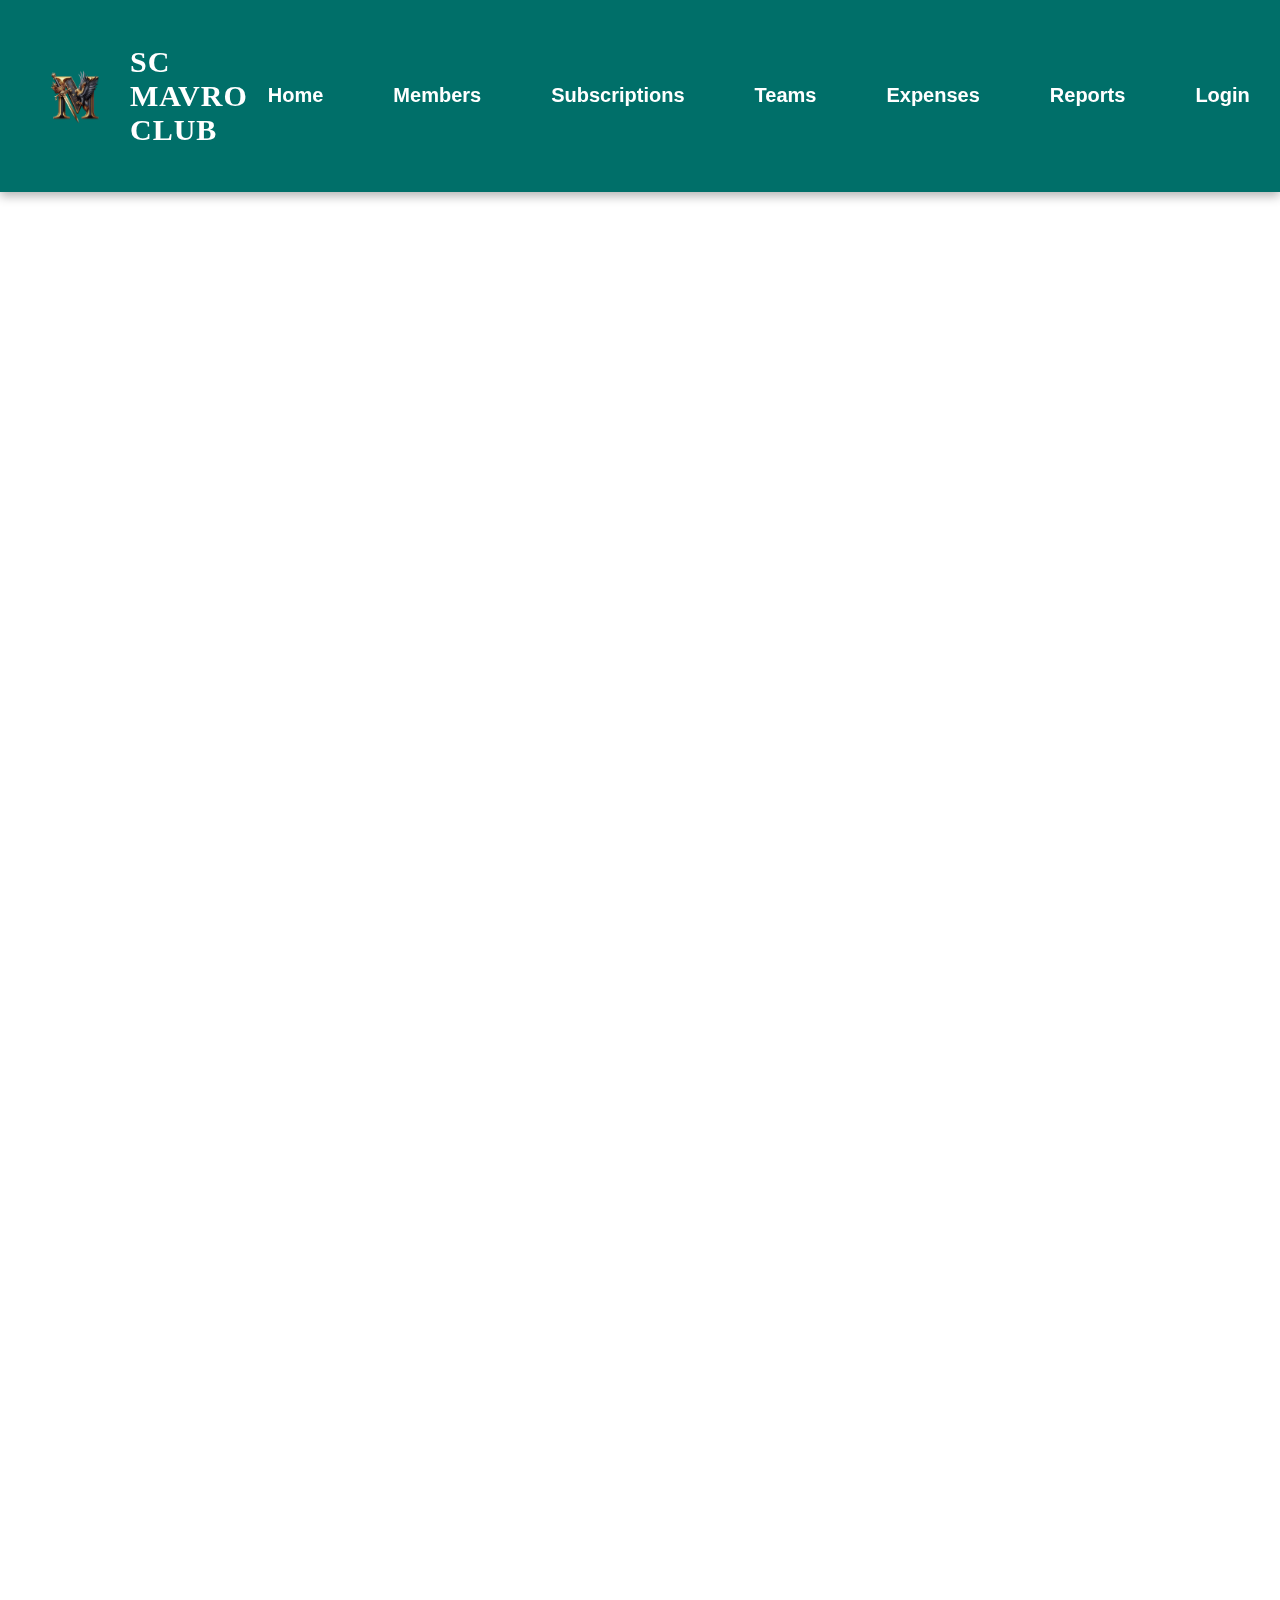
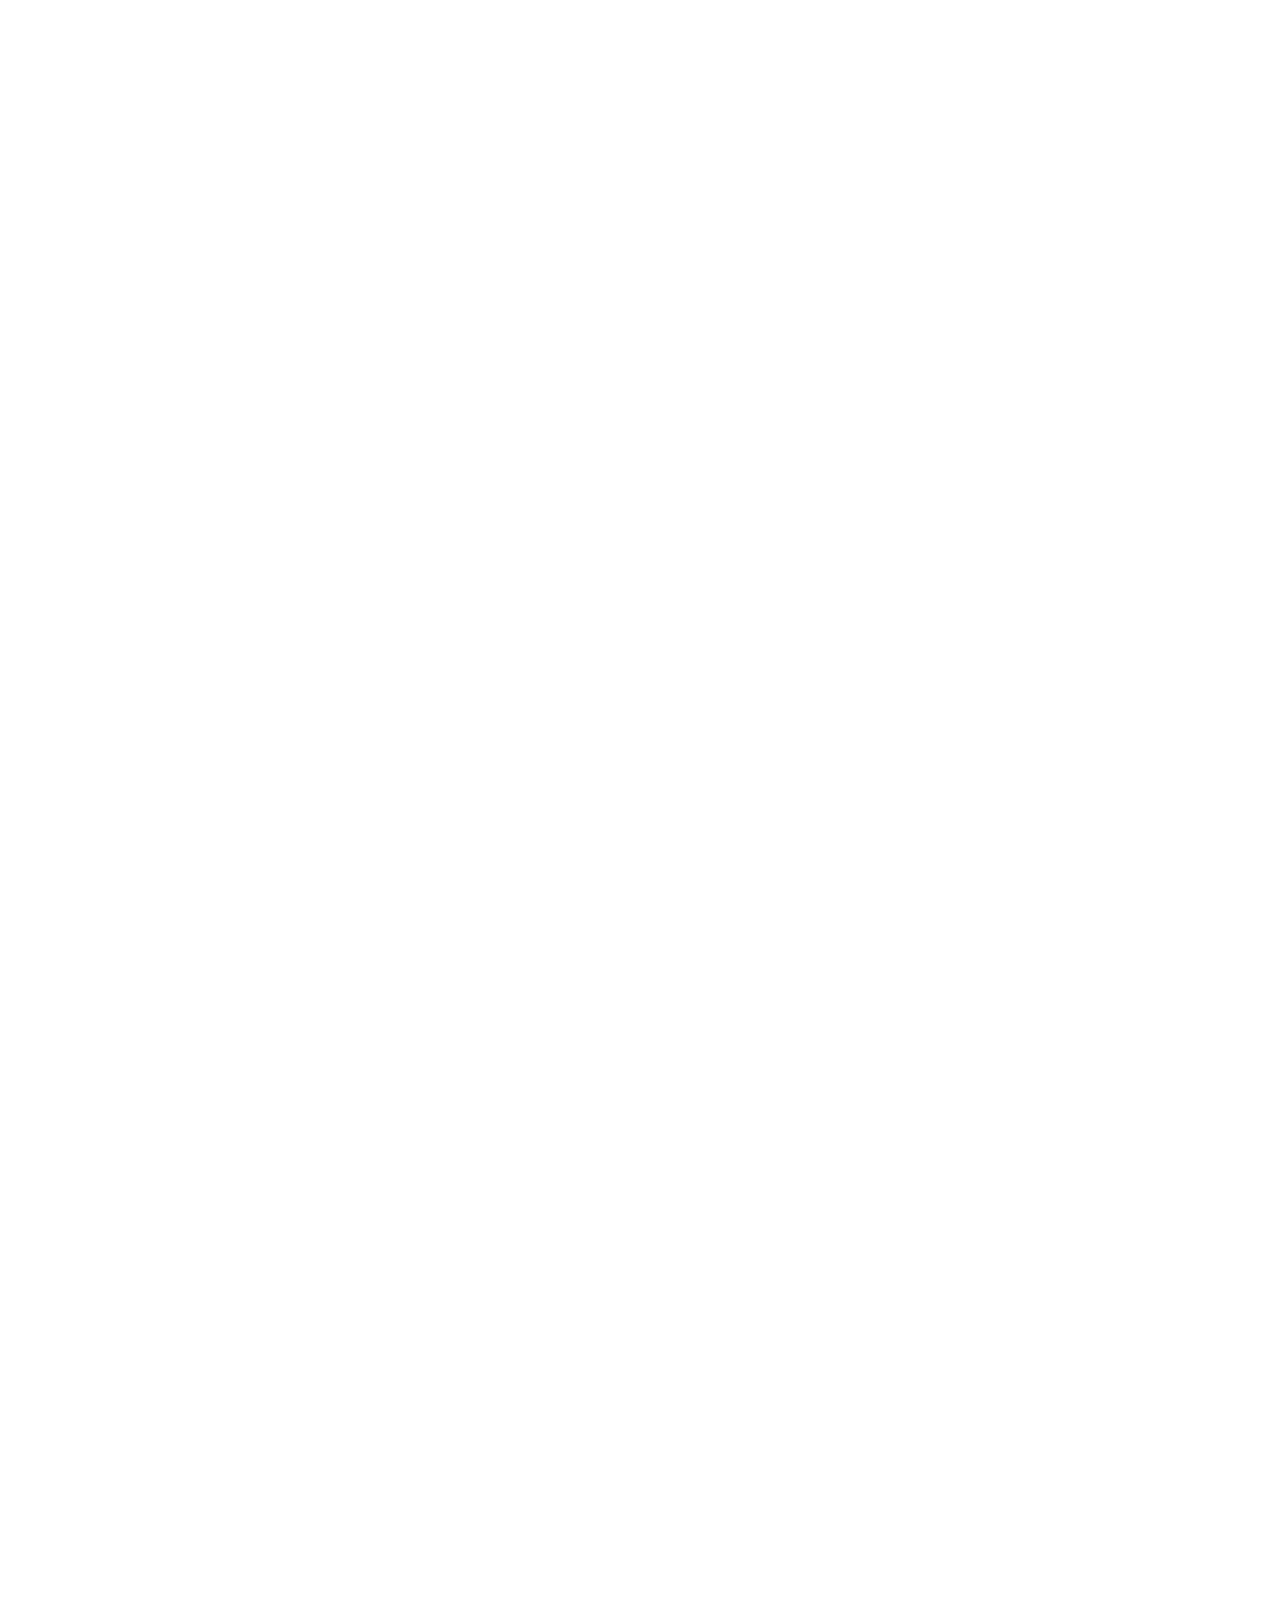
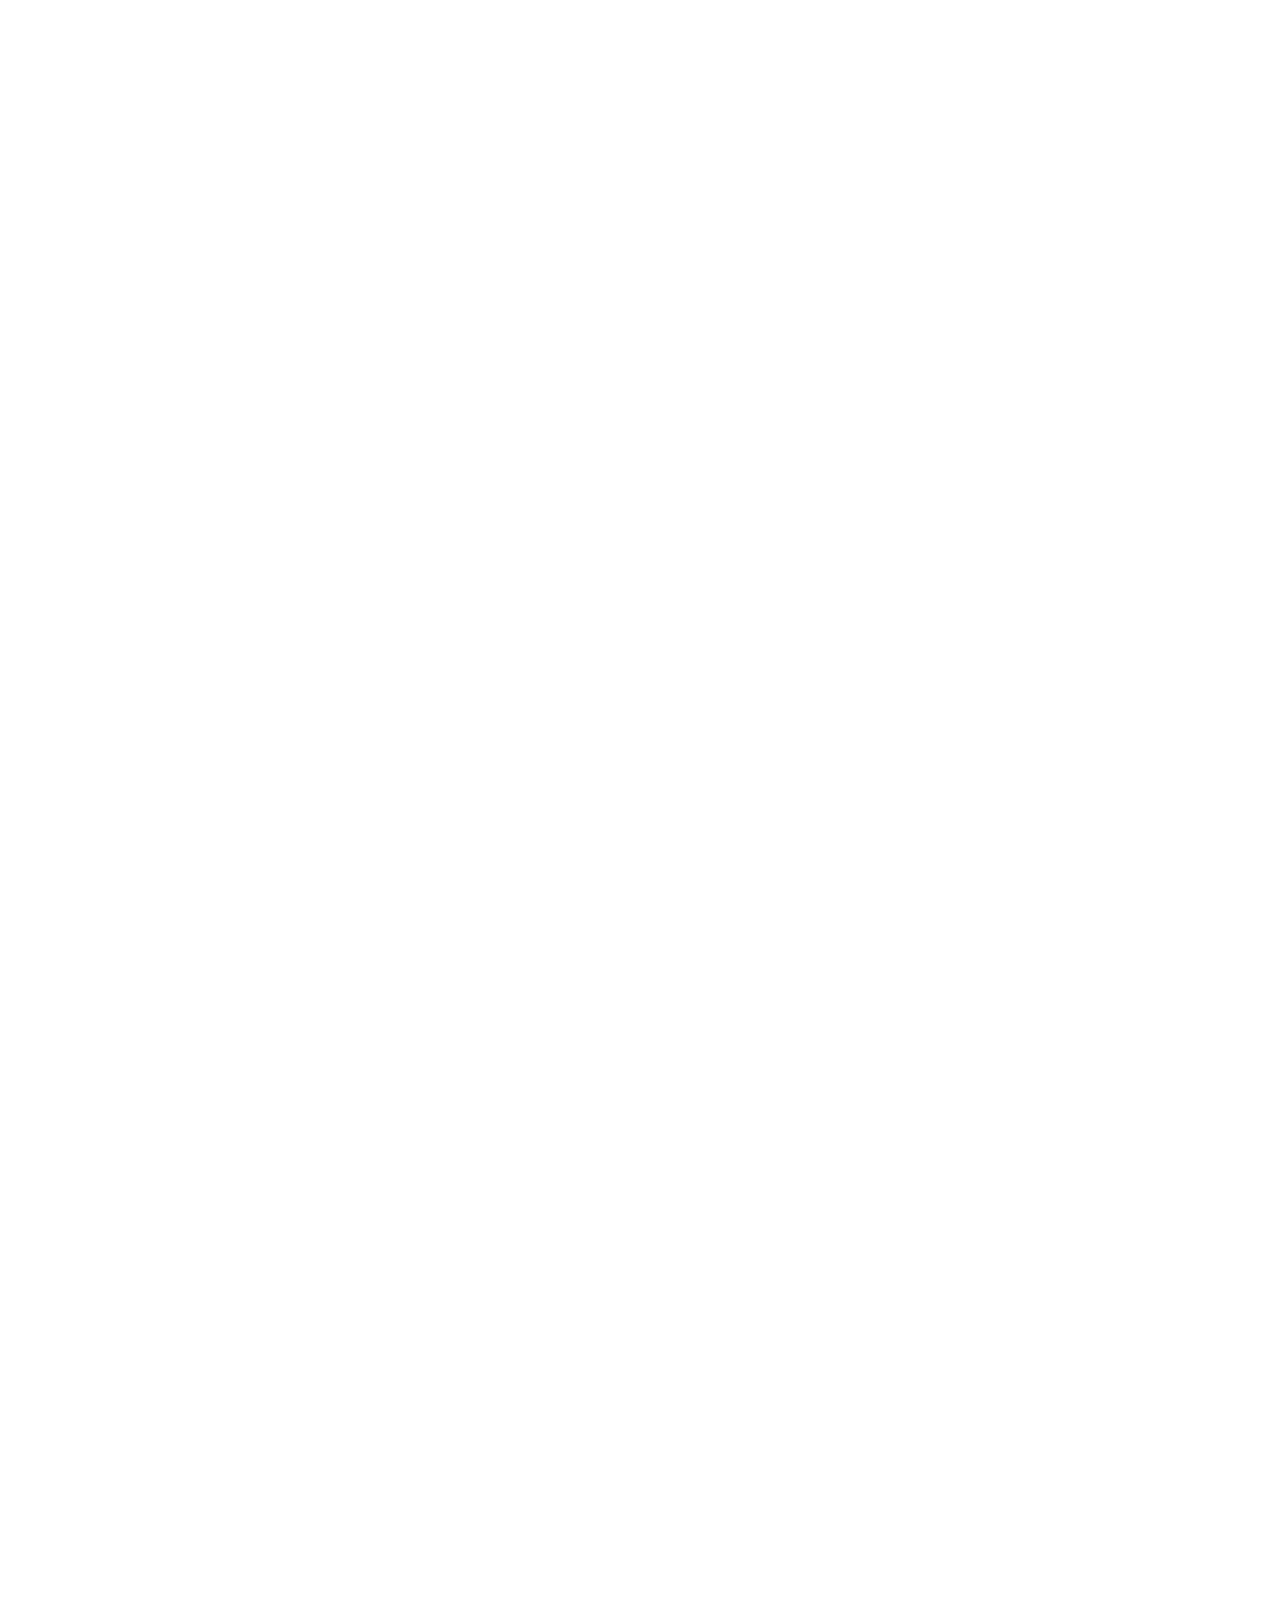
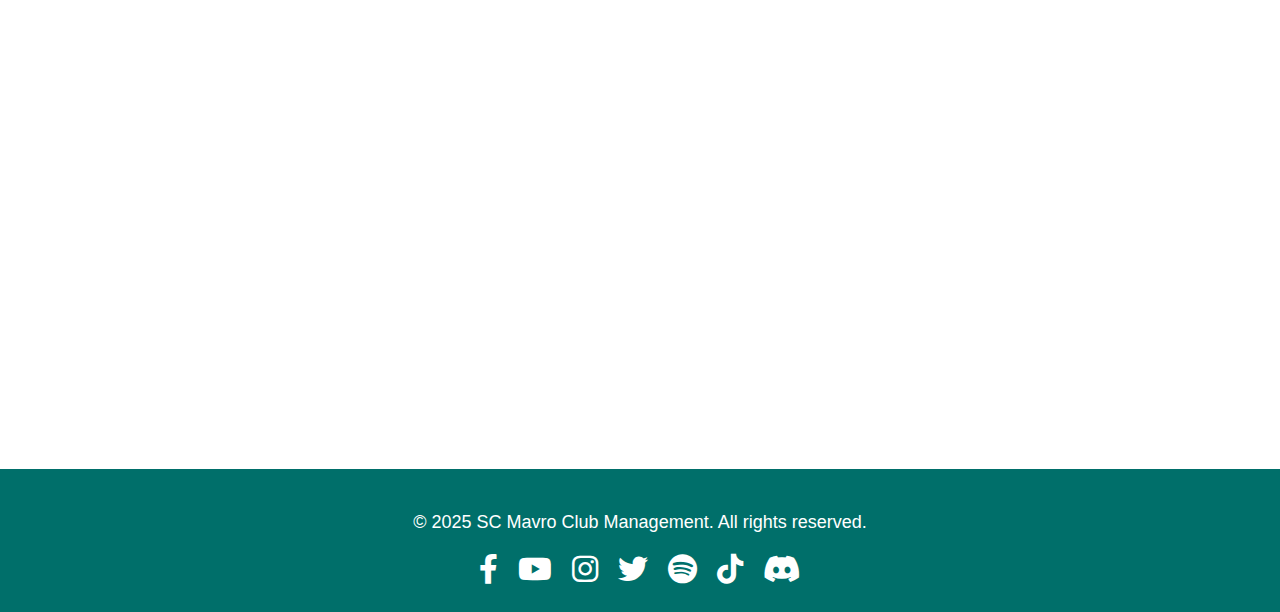
<file: index.html>
<!DOCTYPE html>
<html lang="en">
<head>
    <meta charset="UTF-8">
    <meta name="viewport" content="width=device-width, initial-scale=1.0">
    <title>Official SC Mavro page - Team </title>
    <link rel="icon" href="3be07d4d222f06f0333810def3d4dfd7-removebg-preview.png" type="image/png">
    <link href="https://cdnjs.cloudflare.com/ajax/libs/font-awesome/5.15.4/css/all.min.css" rel="stylesheet">
    <link rel="stylesheet" href="https://cdnjs.cloudflare.com/ajax/libs/font-awesome/6.0.0-beta3/css/all.min.css">
    <link rel="stylesheet" href="style.css">
</head>
<body>
  

    <!-- Header Section -->
    <header>
        <div class="logo">
            <img src="3be07d4d222f06f0333810def3d4dfd7-removebg-preview.png" alt="Logo"> <!-- Placeholder for logo -->
            <h2> SC Mavro Club </h2>
        </div>
        <nav>
            <a href="index.html">Home</a>
            <a href="members.html" target="_blank">Members</a>
            <a href="subscriptions.html" target="_blank">Subscriptions</a>
            <a href="teams.html" target="_blank" class="active">Teams</a>
            <a href="expenses.html" target="_blank">Expenses</a>
            <a href="reports.html" target="_blank">Reports</a>
            <a href="login.html" target="_blank">Login</a> <!-- زر Login -->
        </nav>
        
    </header>
    <!-- Hero Section -->
    <section class="hero">
        <div class="hero-text">
            <h1> SC Mavro CLUB</h1>
            <h2>Welcome to the official SC Mavro page website; The most titled club with championships.</h2>
            <p>Strength, Unity, and Passion.</p>
            <p>Strong, fearless, determined, unstoppable.</p>
           

        </div>
    </section>

    <!-- Team Overview Section -->
    <section class="team-overview">
        <h2> About SC Mavro CLUB</h2>
        <img src="3be07d4d222f06f0333810def3d4dfd7-removebg-preview.png" alt="Team Photo" class="team-photo">
        <p> SC Mavro CLUB is a club with a rich history, legendary players, and a passionate fanbase. Known for its commitment to excellence and the iconic tiki-taka style of football. Lorem ipsum dolor sit, amet consectetur adipisicing elit. Pariatur officiis possimus distinctio eaque sequi nihil beatae, recusandae quam, quibusdam ipsa sed dicta culpa fugiat molestiae sapiente labore quidem omnis tempora Lorem ipsum dolor, sit amet consectetur adipisicing elit. Porro placeat   Lorem ipsum dolor sit amet consectetur adipisicing elit. Nobis commodi architecto saepe porro expedita harum alias dignissimos ratione, deserunt totam maxime quibusdam eius! Maiores repudiandae tempora impedit perferendis voluptatibus quae, at maxime delectus pariatur excepturi animi itaque laudantium! Quasi ratione officiis ad alias sit incidunt omnis mollitia aliquam sapiente deleniti esse, voluptatum saepe porro magni distinctio! Quibusdam ipsam eaque modi tempore voluptatum perspiciatis saepe, odio sunt hic maiores, repellat inventore illo culpa impedit tenetur! Asperiores dignissimos, rem dolores totam assumenda praesentium maiores quo. Nihil officia non sapiente voluptatum nam et adipisci modi saepe molestiae alias, tenetnemo. Harum nam deleniti magni labore id neque possimus laborum ab quis architecto, animi sunt, eius laboriosam recusandae voluptate sit voluptates soluta nesciunt voluptatum! Nulla aliquid labore expedita iusto reiciendis! Quasi optio, iusto labore, consequatur laudantium dignissimos at eos porro ab excepturi asperiores eum eaque ipsa dicta quam ex cumque et suscipit vel quo libero earum quisquam. Odit, eveniet quia. Porro nostrum error ut rerum cupiditate, saepe voluptates nobis nihil ipsa a velit eaque repellendus modi vero eum fuga maiores. Officia incidunt minus illum consectetur labore.corrupti perspiciatis similique, voluptates voluptas vero maiores. Vero exercitationem iusto sequi sed repudiandae! Possimus quaerat vitae quam at ducimus asperiores, minima aperiam accusamus. Sit illo tenetur dignissimos aliquam pariatur in ducimus aperiam, quidem temporibus voluptate corporis minus dolores officiis facilis id voluptates nostrum labore soluta voluptas officia incidunt voluptatum exercitationem, consequuntur consectetur! Incidunt minima, veniam tempora omnis laborum cupiditate asperiores quos nemo iusto eveniet. Odio voluptatum harum corrupti consequatur vero odit delectus eligendi accusamus dolore, assumenda sit quod veniam repellendus voluptates culpa natus incidunt quibusdam animi, aliquam nam qui. Voluptas.</p>
         <!-- Placeholder for team image -->
    </section>


 

    <section class="member-section">
        <h2> Board of Directors </h2>
        <div class="member-list">
            <ul>
                <li class="member-item">
                    Club President: <strong>Marslino Wael</strong>                          
                </li>
                <li class="member-item">
                    Vice President of the club: <strong>Remon Ayman</strong>                       
                </li>
                <li class="member-item">
                   Secretary: <strong> Mohamed Bahy</strong>
                </li>
                <li class="member-item">
                    Treasurer: <strong> David Faried</strong>
                </li>
                <li class="member-item">
                    Sporting Director: <strong> Beshoy Sadiek</strong>
                </li>
                <li class="member-item">
                    <strong>Players:</strong>
                    <ul class="player-list">
                        <li class="player-item" onclick="toggleDetails('player1')">
                            Player 1: Mario Kamal - #9 <span class="player-position">Forward</span>
                            <div id="player1" class="player-details" style="display:none;">
                                <p>Position: Forward | Shirt Number: 9</p>
                            </div>
                        </li>
                        <li class="player-item" onclick="toggleDetails('player2')">
                            Player 2: Ebraam Saber - #12 <span class="player-position">Midfielder</span>
                            <div id="player2" class="player-details" style="display:none;">
                                <p>Position: Midfielder | Shirt Number: 12</p>
                            </div>
                        </li>
                        <li class="player-item" onclick="toggleDetails('player3')">
                            Player 3: Maikel Samier - #19 <span class="player-position">Defender</span>
                            <div id="player3" class="player-details" style="display:none;">
                                <p>Position: Defender | Shirt Number: 19</p>
                            </div>
                        </li>
                        <li class="player-item" onclick="toggleDetails('player4')">
                            Player 4: Beshoy Saber - #25 <span class="player-position">Goalkeeper</span>
                            <div id="player4" class="player-details" style="display:none;">
                                <p>Position: Goalkeeper | Shirt Number: 25</p>
                            </div>
                        </li>

                        <li class="player-item" onclick="toggleDetails('player5')">
                            Player 5: Kero Sadik - #5 <span class="player-position">Defender</span>
                            <div id="player4" class="player-details" style="display:none;">
                                <p>Position: Defender | Shirt Number: 21</p>
                            </div>
                        </li>
                        <li class="player-item" onclick="toggleDetails('player6')">
                            Player 4: Beshoy Hassan - #25 <span class="player-position">Goalkeeper</span>
                            <div id="player4" class="player-details" style="display:none;">
                                <p>Position: Goalkeeper | Shirt Number: 25</p>
                            </div>
                        </li>
                        <li class="player-item" onclick="toggleDetails('player7')">
                            Player 4: Hassan Saber - #50 <span class="player-position">Midfielder</span>
                            <div id="player4" class="player-details" style="display:none;">
                                <p>Position: Midfielder | Shirt Number: 50</p>
                            </div>
                        </li>
                        <li class="player-item" onclick="toggleDetails('player8')">
                            Player 4: KERO Saber - #25 <span class="player-position">Back left</span>
                            <div id="player4" class="player-details" style="display:none;">
                                <p>Position: Back left | Shirt Number: 95</p>
                            </div>
                        </li>
                        <li class="player-item" onclick="toggleDetails('player9')">
                            Player 4: Saber Fawzy - #25 <span class="player-position">Back left</span>
                            <div id="player4" class="player-details" style="display:none;">
                                <p>Position: Back left | Shirt Number: 63</p>
                            </div>
                        </li>

                    </ul>
                    
                </li>
                
            </ul>
        </div>
    </section>
    

    <!-- Match Result Section -->
    <section class="match-result">
        <h2>Latest Match Result</h2>
        <div class="match-details">
            <div class="team-result">
                <img src="3be07d4d222f06f0333810def3d4dfd7-removebg-preview.png" alt=" SC Mavro Logo">
                <p> SC Mavro CLUB</p>
                <span>3</span> <!-- Match score -->
            </div>
            <h3>VS</h3>
            <div class="team-result2">
                <img src="2ff91478be53050d0605f4905bfa3f5b-removebg-preview.png" alt= "Opponent Logo">
                <p>SC Ravio Club</p>
                <span>1</span> <!-- Match score -->
            </div>
        </div>
    </section>

    <!-- Upcoming Matches Section -->
    <section class="upcoming-matches">
        <h2>Upcoming Matches</h2>
        <table>
            <thead>
                <tr>
                    <th>Date</th>
                    <th>Opponent</th>
                    <th>Time</th>
                    <th>Location</th>
                </tr>
            </thead>
            <tbody>
                <tr>
                    <td>2024-12-15</td>
                    <td>Juventus</td>
                    <td>7:30 PM</td>
                    <td>Camp Nou</td>
                </tr>
                <tr>
                    <td>2024-12-20</td>
                    <td>Manchester City</td>
                    <td>9:00 PM</td>
                    <td>Etihad Stadium</td>
                </tr>
                <tr>
                    <td>2024-12-25</td>
                    <td>Atletico Madrid</td>
                    <td>6:00 PM</td>
                    <td>Wanda Metropolitano</td>
                </tr>
            </tbody>
        </table>
    </section>

    <!-- Gallery Section -->
    <section class="gallery">
        <h2>Directors Gallery</h2>
        <div class="gallery-container">
            <div class="gallery-item">
                <img class="a1" src="photo_2024-12-09_03-45-26.jpg" alt="Player Photo">
                <div class="info">
                    <h3>Marslino Wael</h3>
                    <p>Director</p>
                </div>
            </div>
            <div class="gallery-item">
                <img src="photo_2024-12-09_03-45-30.jpg" alt="Match Photo">
                <div class="info">
                    <h3>Remon Ayman</h3>
                    <p>Assistant Director</p>
                </div>
            </div>
            <div class="gallery-item">
                <img src="photo_2024-12-09_03-45-21.jpg" alt="Celebration Photo">
                <div class="info">
                    <h3>Mohamed Bahy</h3>
                    <p>Secretary</p>
                </div>
            </div>
            <div class="gallery-item">
                <img src="photo_2024-12-09_03-45-13.jpg" alt="Training Photo">
                <div class="info">
                    <h3>David Faried</h3>
                    <p>Treasurer</p>
                </div>
            </div>
            <div class="gallery-item">
                <img src="photo_2024-12-09_03-45-34.jpg" alt="Training Photo">
                <div class="info">
                    <h3>Beshoy Sadiek</h3>
                    <p>Sporting Director</p>
                </div>
            </div>
        </div>
    </section>



    <!-- Team Stats Section -->
    <section class="team-stats">
        <h2>Team Statistics</h2>
        <div class="matches-played">
            <div class="stat-item">
                <i class="fas fa-futbol"></i>
                <h3>Matches Played</h3>
                <p>78</p>
            </div>
        </div>
        <div class="stats-grid">
            <div class="stat-item">
                <i class="fas fa-trophy"></i>
                <h3>Wins</h3>
                <p>52</p>
            </div>
            <div class="stat-item">
                <i class="fas fa-handshake"></i>
                <h3>Draws</h3>
                <p>16</p>
            </div>
            <div class="stat-item">
                <i class="fas fa-times-circle"></i>
                <h3>Losses</h3>
                <p>10</p>
            </div>
            <div class="stat-item">
                <i class="fas fa-futbol"></i>
                <h3>Goals Scored</h3>
                <p>140</p>
            </div>
            <div class="stat-item">
                <i class="fas fa-futbol"></i>
                <h3>Goals Conceded</h3>
                <p>47</p>
            </div>
        </div>
        <div class="top-scorer">
            <div class="stat-item">
                <i class="fas fa-star"></i>
                <h3>Top Scorer</h3>
                <p>Mario Kamal</p>
                <p><strong>32 Goals</strong></p>
            </div>
        </div>
    </section>
    
    

    <!-- PLAYERS Comments Section -->
    <section class="player-comments">
        <h2>What Players Are Saying.</h2>
        <div class="comment">
            <p>"Best team in the world! We love you, SPORTING Team!"</p>
            <span>- BESHOO </span>
        </div>
        <div class="comment">
            <p>"Amazing match against Real Madrid! Proud to be a player in SPORTING CLUB."</p>
            <span>- MARO</span>
        </div>
        <div class="comment">
            <p>"Looking forward to the next match! SPORTING CLUB!"</p>
            <span>- REMON</span>
        </div>
    </section>

    <!-- Fan Comments Section -->
<section class="fan-comments">
    <h2>What Fans Are Saying.</h2>
    <div class="comments-list">
        <!-- Comments will be dynamically loaded here -->
        <p>"Looking forward to the next match! SPORTING CLUB!"</p>
        <span>- BAHY</span>
        <p>"Looking forward to the next match! SPORTING CLUB!"</p>
        <span>- DAVID</span>
    </div>
    <form id="commentForm">
        <h3>Add Your Comment</h3>
        <textarea id="commentText" placeholder="Write your comment here..." required></textarea>
        <input id="commentAuthor" type="text" placeholder="Your Name" required>
        <button type="submit">Submit</button>
    </form>
</section>


    

<!-- Footer Section -->
<footer>
    <p>&copy; 2025 SC Mavro Club Management. All rights reserved.</p>
    <div class="social-icons">
        <a class="1" href="https://www.facebook.com" target="_blank" aria-label="Facebook">
            <i class="fab fa-facebook-f"></i>
        </a>
        <a class="2" href="https://www.youtube.com" target="_blank" aria-label="YouTube">
            <i class="fab fa-youtube"></i>
        </a>
        <a class="3" href="https://www.instagram.com" target="_blank" aria-label="Instagram">
            <i class="fab fa-instagram"></i>
        </a>
        <a class="4" href="https://www.twitter.com" target="_blank" aria-label="Twitter">
            <i class="fab fa-twitter"></i>
        </a>
        <a class="5" href="https://www.spotify.com" target="_blank" aria-label="Spotify">
            <i class="fab fa-spotify"></i>
        </a>
        <a class="6" href="https://www.tiktok.com" target="_blank" aria-label="TikTok">
            <i class="fab fa-tiktok"></i>
        </a>
        <a class="7" href="https://www.discord.com" target="_blank" aria-label="Discord">
            <i class="fab fa-discord"></i>
        </a>
    
</footer>


    <script src="script.js"></script>

</body>
</html>
</file>
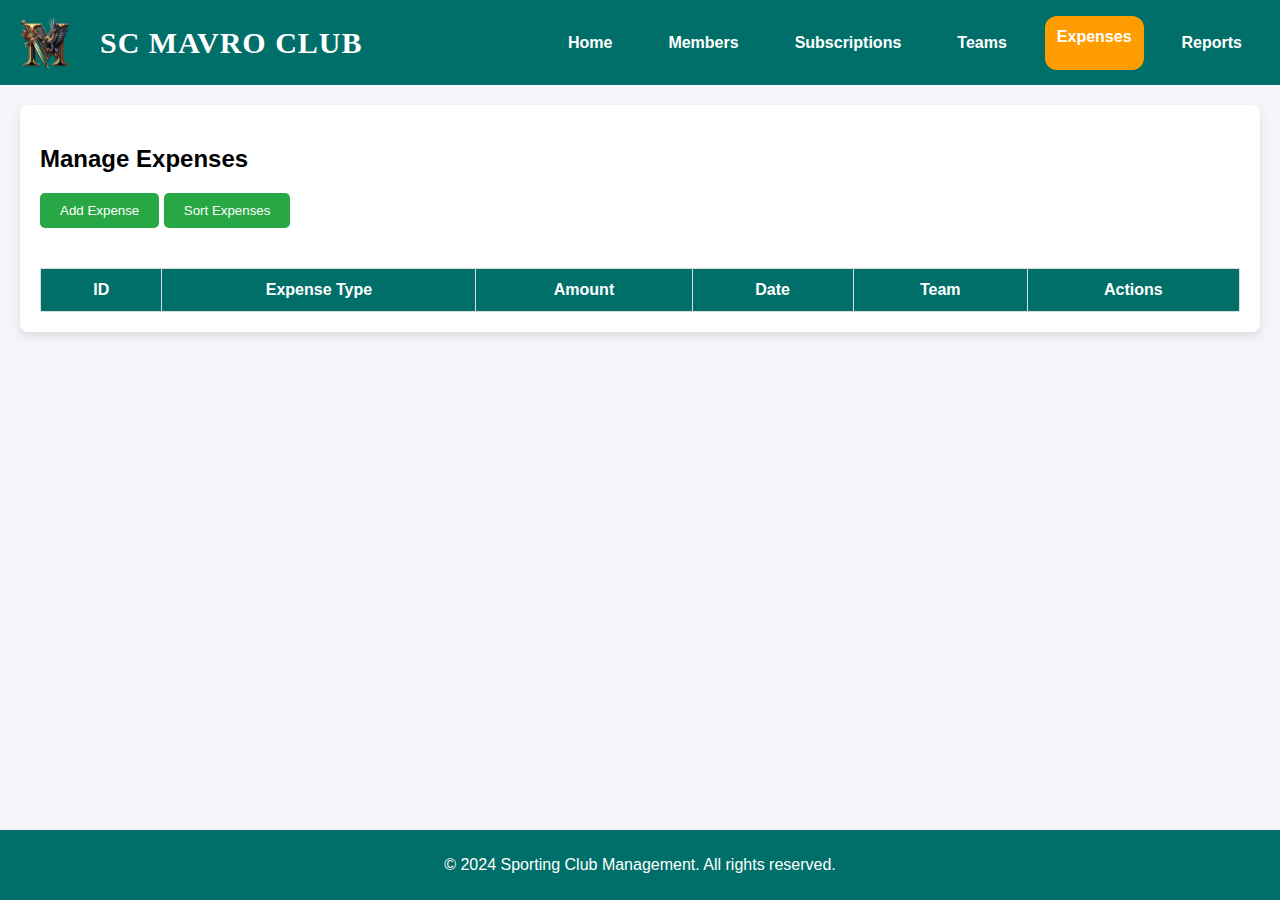
<file: expenses.html>
<!DOCTYPE html>
<html lang="en">
<head>
    <meta charset="UTF-8">
    <meta name="viewport" content="width=device-width, initial-scale=1.0">
    <title>Expenses SC MAVRO CLUB</title>
    <link rel="stylesheet" href="https://cdnjs.cloudflare.com/ajax/libs/font-awesome/6.0.0-beta3/css/all.min.css">
    <link rel="icon" href="3be07d4d222f06f0333810def3d4dfd7-removebg-preview.png" type="image/png">
    <link rel="stylesheet" href="expenses.css">
</head>
<body>
    <!-- Header Section -->
    <header>
        <div class="logo">
            <img src="3be07d4d222f06f0333810def3d4dfd7-removebg-preview.png" alt="Logo">
            <h2>SC MAVRO Club</h2>
        </div>
        <nav>
            <a href="index.html">Home</a>
            <a href="members.html">Members</a>
            <a href="subscriptions.html">Subscriptions</a>
            <a href="teams.html">Teams</a>
            <a href="expenses.html" class="active">Expenses</a>
            <a href="reports.html" target="_blank">Reports</a>
        </nav>
    </header>

    <!-- Main Content Section -->
    <section>
        <h2>Manage Expenses</h2>
        <button id="addExpense">Add Expense</button>
        <button id="sortExpenses">Sort Expenses</button>
        <table id="expensesTable">
            <thead>
                <tr>
                    <th>ID</th>
                    <th>Expense Type</th>
                    <th>Amount</th>
                    <th>Date</th>
                    <th>Team</th>
                    <th>Actions</th>
                </tr>
            </thead>
            <tbody></tbody>
        </table>
    </section>

    <!-- Footer Section -->
    <footer>
        <p>&copy; 2024 Sporting Club Management. All rights reserved.</p>
    </footer>

    <script src="expenses.js"></script>
</body>
</html>
</file>
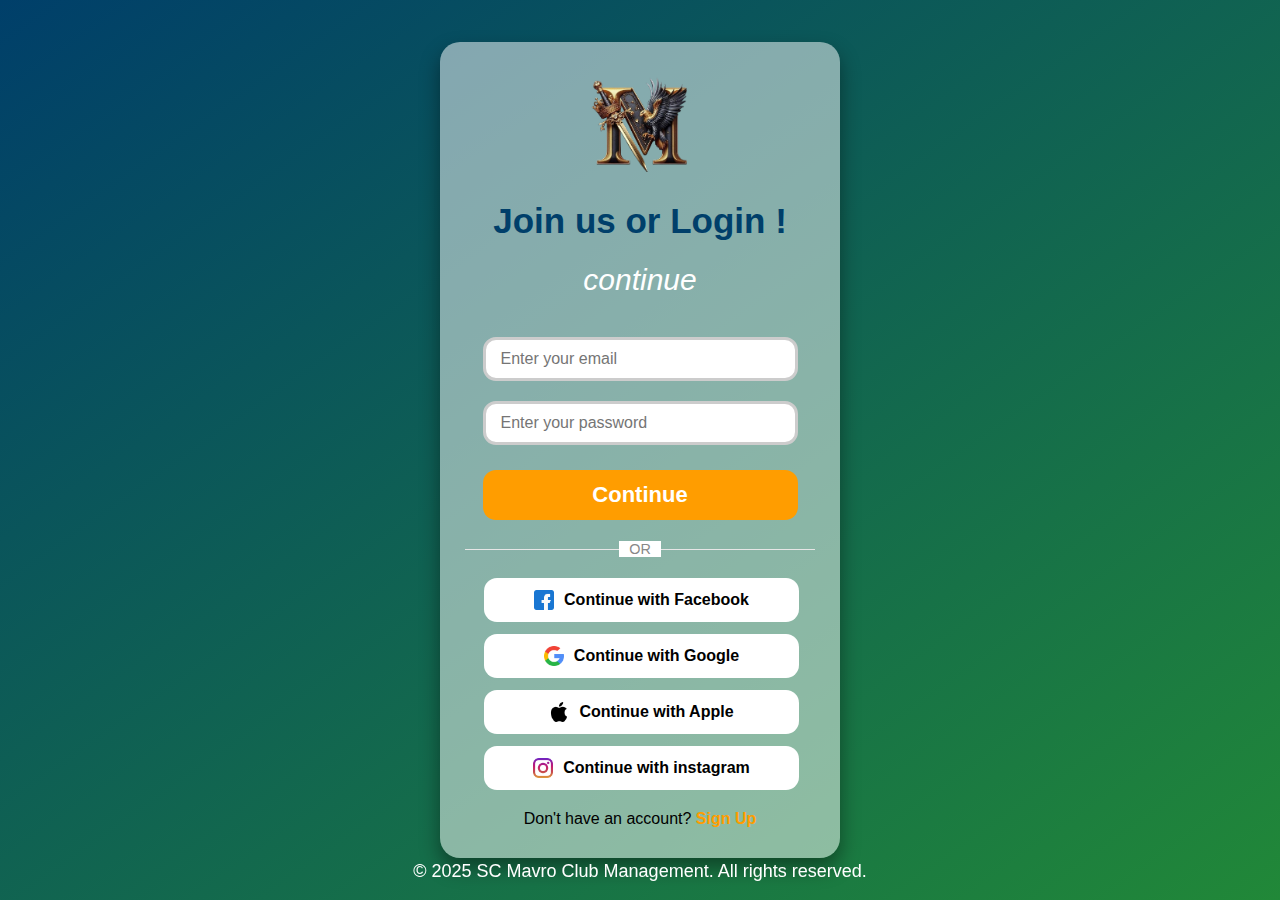
<file: login.html>
<!DOCTYPE html>
<html lang="en">
<head>
    <meta charset="UTF-8">
    <meta name="viewport" content="width=device-width, initial-scale=1.0">
    <title>Login Mavro SC Page</title>
    <link rel="stylesheet" href="login.css">
    <link rel="icon" href="3be07d4d222f06f0333810def3d4dfd7-removebg-preview.png" type="image/png">
    <link href="https://cdnjs.cloudflare.com/ajax/libs/font-awesome/5.15.4/css/all.min.css" rel="stylesheet">
    <link rel="stylesheet" href="https://cdnjs.cloudflare.com/ajax/libs/font-awesome/6.0.0-beta3/css/all.min.css">
</head>
<body>
    <div class="login-container">
        <div class="header">
            <img src="3be07d4d222f06f0333810def3d4dfd7-removebg-preview.png" alt="Logo"> <!-- Replace with actual logo -->
            <h1>Join us or Login !</h1>
            <p> continue</p>
        </div>
        <form>
            <input type="email" placeholder="Enter your email" required>
            <input type="password" placeholder="Enter your password" required>
            <button type="submit">Continue</button>
        </form>
        <div class="or-divider">
            <span>OR</span>
        </div>
        <div class="social-buttons">
            <button class="facebook">
                <img src="facebook.png" alt="Facebook"> Continue with Facebook
            </button>
            <button class="google">
                <img src="search.png" alt="Google"> Continue with Google
            </button>
            <button class="apple">
                <img src="apple-logo.png" alt="Apple"> Continue with Apple
            </button>
            <button class="instagram">
                <img src="instagram (1).png" alt="Apple"> Continue with instagram
            </button>
        
        </div>
        <div class="signup">
            Don't have an account? <a href="#">Sign Up</a>
        </div>
    </div>

    <footer>
    <p>&copy; 2025  SC Mavro Club Management. All rights reserved.</p>
        </footer>

    <script src="login.js"></script>
</body>
</html>
</file>
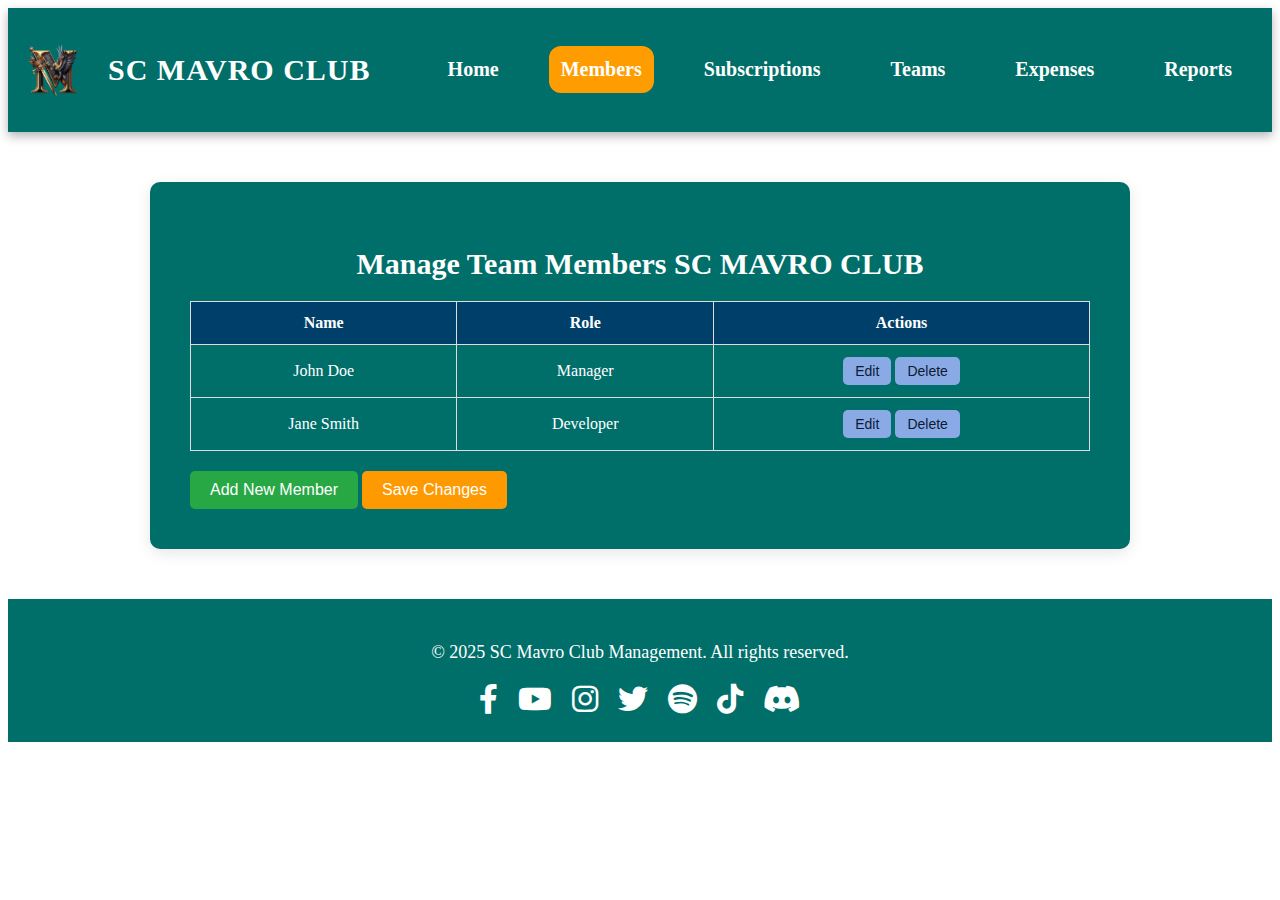
<file: members.html>
<!DOCTYPE html>
<html lang="en">
<head>
    <meta charset="UTF-8">
    <meta name="viewport" content="width=device-width, initial-scale=1.0">
    <title>Member SC MAVRO Page</title>
    <link rel="icon" href="3be07d4d222f06f0333810def3d4dfd7-removebg-preview.png" type="image/png">
    <link rel="stylesheet" href="https://cdnjs.cloudflare.com/ajax/libs/font-awesome/6.0.0-beta3/css/all.min.css">
    <link rel="stylesheet" href="members.css">
</head>
<body>

    <header>
        <div class="logo">
            <img src="3be07d4d222f06f0333810def3d4dfd7-removebg-preview.png" alt="Logo">
            <h2>SC MAVRO Club</h2>
        </div>
        <nav>
            <a href="index.html">Home</a>
            <a href="members.html" class="active">Members</a>
            <a href="subscriptions.html" target="_blank" >Subscriptions</a>
            <a href="teams.html" target="_blank">Teams</a>
            <a href="expenses.html" target="_blank">Expenses</a>
            <a href="reports.html" target="_blank">Reports</a>
        </nav>
    </header>

    <!-- Team Management Section -->
    <section class="management-section">
        <h2>Manage Team Members SC MAVRO CLUB</h2>
        <table id="memberTable">
            <thead>
                <tr>
                    <th>Name</th>
                    <th>Role</th>
                    <th>Actions</th>
                </tr>
            </thead>
            <tbody>
                <!-- Example Row -->
                <tr>
                    <td contenteditable="true">John Doe</td>
                    <td contenteditable="true">Manager</td>
                    <td>
                        <button class="edit-btn">Edit</button>
                        <button class="delete-btn">Delete</button>
                    </td>
                </tr>
                <tr>
                    <td contenteditable="true">Jane Smith</td>
                    <td contenteditable="true">Developer</td>
                    <td>
                        <button class="edit-btn">Edit</button>
                        <button class="delete-btn">Delete</button>
                    </td>
                </tr>
            </tbody>
        </table>
        <button id="addRowBtn">Add New Member</button>
        <button id="saveBtn">Save Changes</button>
    </section>






    <footer>
        <p>&copy; 2025  SC Mavro Club Management. All rights reserved.</p>
        <div class="social-icons">
            <a class="1"  href="https://www.facebook.com" target="_blank" aria-label="Facebook">
                <i class="fab fa-facebook-f"></i>
            </a>
            <a class="2" href="https://www.youtube.com" target="_blank" aria-label="YouTube">
                <i class="fab fa-youtube"></i>
            </a>
            <a  class="3"  href="https://www.instagram.com" target="_blank" aria-label="Instagram">
                <i class="fab fa-instagram"></i>
            </a>
            <a class="4" href="https://www.twitter.com" target="_blank" aria-label="Twitter">
                <i class="fab fa-twitter"></i>
            </a>
            <a class="5" href="https://www.spotify.com" target="_blank" aria-label="Spotify">
                <i class="fab fa-spotify"></i>
            </a>
            <a class="6" href="https://www.tiktok.com" target="_blank" aria-label="TikTok">
                <i class="fab fa-tiktok"></i>
            </a>
            <a  class="7" href="https://www.discord.com" target="_blank" aria-label="Discord">
                <i class="fab fa-discord"></i>
            </a>
            
        </div>
    </footer>

    <script src="members.js"></script>
</body>
</html>
</file>
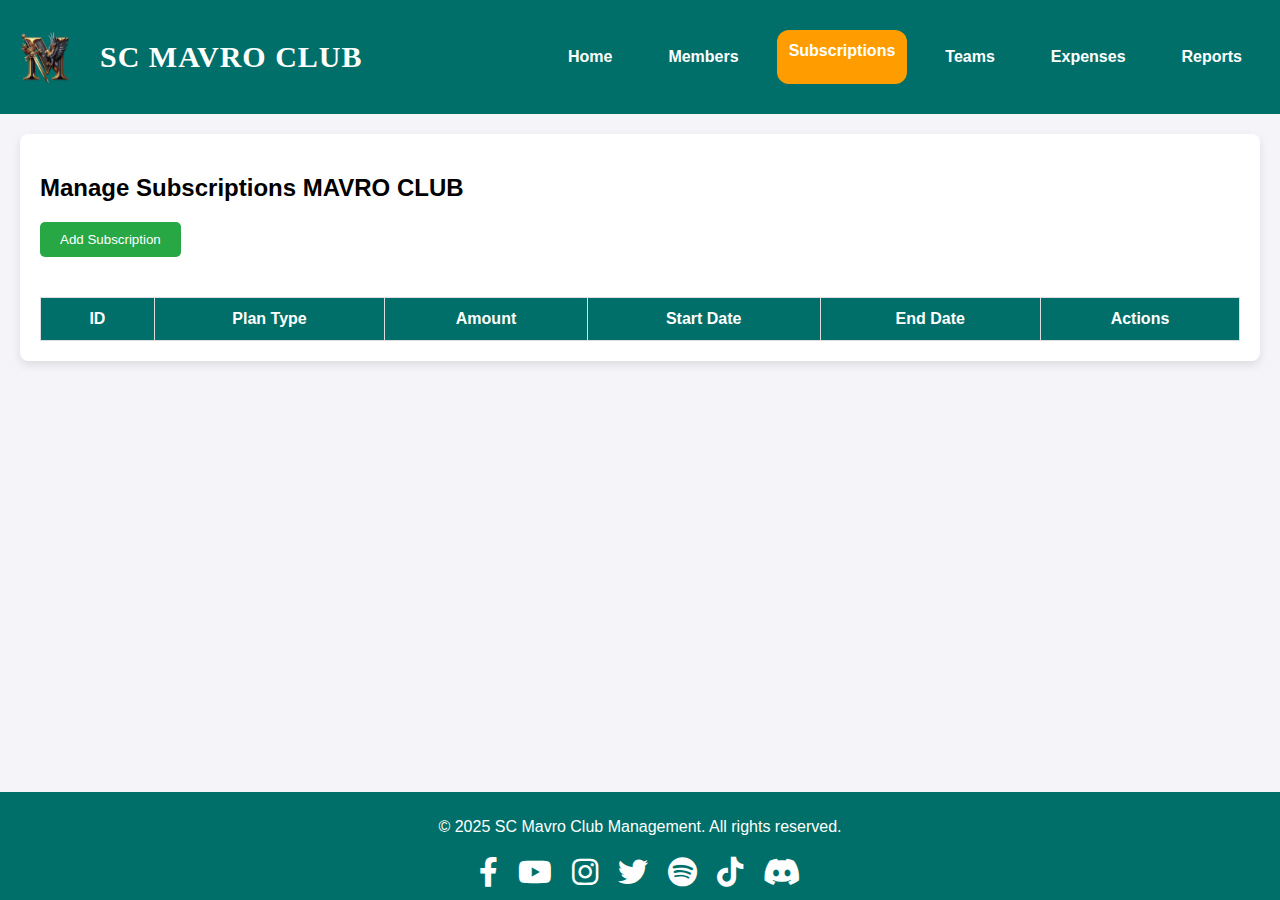
<file: subscriptions.html>
<!DOCTYPE html>
<html lang="en">
<head>
    <meta charset="UTF-8">
    <meta name="viewport" content="width=device-width, initial-scale=1.0">
    <title> Subscriptions SC MAVRO CLUB</title>
    <link rel="stylesheet" href="https://cdnjs.cloudflare.com/ajax/libs/font-awesome/6.0.0-beta3/css/all.min.css">
    <link rel="icon" href="3be07d4d222f06f0333810def3d4dfd7-removebg-preview.png" type="image/png">
    <link rel="stylesheet" href="subscribtions.css">
</head>
<body>
    <header>
        <div class="logo">
            <img src="3be07d4d222f06f0333810def3d4dfd7-removebg-preview.png" alt="Logo">
            <h2>SC MAVRO Club</h2>
        </div>
        <nav>
            <a href="index.html">Home</a>
            <a href="members.html">Members</a>
            <a href="subscriptions.html" class="active">Subscriptions</a>
            <a href="teams.html" target="_blank">Teams</a>
            <a href="expenses.html" target="_blank">Expenses</a>
            <a href="reports.html" target="_blank">Reports</a>
        </nav>
    </header>

    <section>
        <h2>Manage Subscriptions MAVRO CLUB </h2>
        <button id="addSubscription">Add Subscription</button>
        <table id="subscriptionsTable">
            <thead>
                <tr>
                    <th>ID</th>
                    <th>Plan Type</th>
                    <th>Amount</th>
                    <th>Start Date</th>
                    <th>End Date</th>
                    <th>Actions</th>
                </tr>
            </thead>
            <tbody></tbody>
        </table>
    </section>

    <footer>
        <p>&copy; 2025  SC Mavro Club Management. All rights reserved.</p>
        <div class="social-icons">
            <a   href="https://www.facebook.com" target="_blank" aria-label="Facebook">
                <i class="fab fa-facebook-f"></i>
            </a>
            <a  href="https://www.youtube.com" target="_blank" aria-label="YouTube">
                <i class="fab fa-youtube"></i>
            </a>
            <a  class="3"  href="https://www.instagram.com" target="_blank" aria-label="Instagram">
                <i class="fab fa-instagram"></i>
            </a>
            <a class="4" href="https://www.twitter.com" target="_blank" aria-label="Twitter">
                <i class="fab fa-twitter"></i>
            </a>
            <a class="5" href="https://www.spotify.com" target="_blank" aria-label="Spotify">
                <i class="fab fa-spotify"></i>
            </a>
            <a class="6" href="https://www.tiktok.com" target="_blank" aria-label="TikTok">
                <i class="fab fa-tiktok"></i>
            </a>
            <a  class="7" href="https://www.discord.com" target="_blank" aria-label="Discord">
                <i class="fab fa-discord"></i>
            </a>
        </div>
    </footer>
    <script src="subscriptions.js"></script>
</body>
</html>
</file>
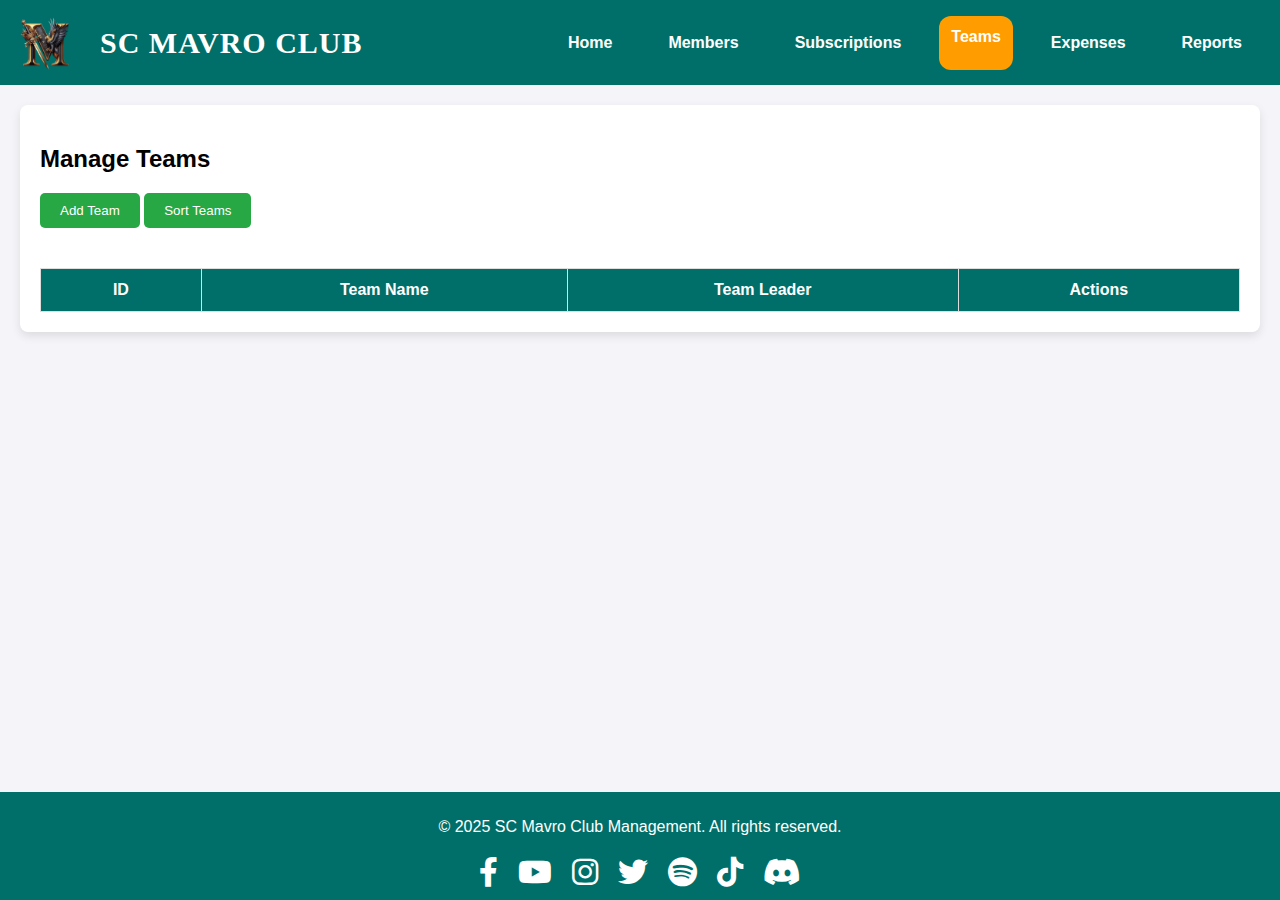
<file: teams.html>
<!DOCTYPE html>
<html lang="en">
<head>
    <meta charset="UTF-8">
    <meta name="viewport" content="width=device-width, initial-scale=1.0">
    <title>Teams SC MAVRO Club</title>
    <link rel="stylesheet" href="https://cdnjs.cloudflare.com/ajax/libs/font-awesome/6.0.0-beta3/css/all.min.css">
    <link rel="icon" href="3be07d4d222f06f0333810def3d4dfd7-removebg-preview.png" type="image/png">
    <link rel="stylesheet" href="teams.css">
</head>
<body>
    <header>
        <div class="logo">
            <img src="3be07d4d222f06f0333810def3d4dfd7-removebg-preview.png" alt="Logo">
            <h2>SC MAVRO Club</h2>
        </div>
        <nav>
            <a href="index.html">Home</a>
            <a href="members.html">Members</a>
            <a href="subscriptions.html">Subscriptions</a>
            <a href="teams.html" class="active">Teams</a>
            <a href="expenses.html" target="_blank">Expenses</a>
            <a href="reports.html" target="_blank">Reports</a>
        </nav>
    </header>

    <section>
        <h2>Manage Teams</h2>
        <button id="addTeam">Add Team</button>
        <button id="sortTeams">Sort Teams</button>
        <table id="teamsTable">
            <thead>
                <tr>
                    <th>ID</th>
                    <th>Team Name</th>
                    <th>Team Leader</th>
                    <th>Actions</th>
                </tr>
            </thead>
            <tbody></tbody>
        </table>
    </section>

    <footer>
        <p>&copy; 2025  SC Mavro Club Management. All rights reserved.</p>
        <div class="social-icons">
            <a   href="https://www.facebook.com" target="_blank" aria-label="Facebook">
                <i class="fab fa-facebook-f"></i>
            </a>
            <a  href="https://www.youtube.com" target="_blank" aria-label="YouTube">
                <i class="fab fa-youtube"></i>
            </a>
            <a  class="3"  href="https://www.instagram.com" target="_blank" aria-label="Instagram">
                <i class="fab fa-instagram"></i>
            </a>
            <a class="4" href="https://www.twitter.com" target="_blank" aria-label="Twitter">
                <i class="fab fa-twitter"></i>
            </a>
            <a class="5" href="https://www.spotify.com" target="_blank" aria-label="Spotify">
                <i class="fab fa-spotify"></i>
            </a>
            <a class="6" href="https://www.tiktok.com" target="_blank" aria-label="TikTok">
                <i class="fab fa-tiktok"></i>
            </a>
            <a  class="7" href="https://www.discord.com" target="_blank" aria-label="Discord">
                <i class="fab fa-discord"></i>
            </a>
        </div>
    </footer>
    <script src="teams.js"></script>
</body>
</html>
</file>
<file: style.css>
/* General Styles */
body {
    margin: 0;
    padding: 0;
    background-color: white; /* Light grey background */
  
    scrollbar-color: #006f69;
    color: #2E3A59; /* Charcoal gray text for good readability */
    font-family: 'Poppins', sans-serif; /* Elegant modern font */
}

/* Header */
header {
    background-color: #006f69; /* Light Turquoise background */
    padding: 20px 50px;
    display: flex;
    justify-content: space-between;
    align-items: center;
    position: sticky;
    top: 0;
    z-index: 1000;
    box-shadow: 0 4px 10px rgba(0, 0, 0, 0.3);
}

header .logo {
    display: flex;
    align-items: center;
}
header .logo img {
    width: 55px;
    height: 55px;
}
header .logo h2 {
    font-size: 30px;
    font-weight: 700;
    letter-spacing: 1px;
    font-family: 'Georgia', serif;
    color: #ffffff; /* Light Gold color */
    text-transform: uppercase;
    margin-left: 10px;
}

header .logo img {
    width: 50px;
    margin-right: 20px;
}

/* Navigation Bar */
nav {
    display: flex;
    gap: 30px;
}

nav a {
    text-decoration: none;
    color: #ffffff; /* Light Gold */
    font-size: 20px;
    font-weight: 600;
    padding: 12px 20px;
    transition: all 0.7s ease;
    border-radius: 5px;
}

nav a:hover {
    background-color: #ffffff; /* Charcoal Gray background */
    color: #2E3A59;
    transform: scale(1.05); /* Slight zoom effect */
    border-radius: 20PX;
    transform: 0.7S;
}


/* Hero Section */
.hero {
    position: relative;
    text-align: center;
    color: white;
    background: linear-gradient(to right, #006F6A, #4CAF50); /* Gradient from Light Turquoise to Green */
    height: 450px;
    display: flex;
    justify-content: center;
    align-items: center;
    box-shadow: 0 4px 15px rgba(0, 0, 0, 0.5);
}

.hero img {
    width: 100%;
    height: 100%;
    object-fit: cover;
    opacity: 0.5;
    filter: blur(8px);
    border-radius: 10px;
}

.hero-text {
    position: absolute;
    z-index: 2;
    text-align: center;
    padding: 20px;
}
.hero-text h2{
    padding-bottom: 55px;

}

.hero h1 {
    font-size: 4.5rem;
    font-weight: 900;
    text-transform: uppercase;
    letter-spacing: 3px;
    text-shadow: 4px 4px 6px rgba(0, 0, 0, 0.6);
}

.hero p {
    font-size: 1.7rem;
    margin-top: 10px;
    text-shadow: 2px 2px 6px rgba(0, 0, 0, 0.4);
}

/* team-overview*/

.team-overview h2 {
    padding: 10px;
    margin-left: 100px;
    display: flex;
    justify-content: center;
    align-items: center; 
    background-color: #006F6A;
    color: #ffffff;
    border-radius: 18px;
    width: 300px;
    font-size: 25px;
    right: 25px;
}
.team-overview p{
    padding: 10px;
    margin: 20px;
    color: #006f69;
    font-size: 21px;
  

}
.team-overview .team-photo{
    flex: 1; /* Allow the image to take up equal space */
    text-align: center;
}
.team-overview{
    position: relative;
    width: 100%;
    height: 500px;
}
.team-overview img{
    width: 50px;
    height: 50px;
    border-radius: 10px; /* Add rounded corners */
    box-shadow: 0 4px 10px rgba(0, 0, 0, 0.2);
    object-fit: cover; /* Ensure the image fits well */
    display: flex;
    align-items: center;
    position: absolute;
    top: -5px; 
    left: 25px;
   
}
.team-overview img:hover{
    transform: scale(1.1);
}






/* Match Result Section */
.match-result {
    padding: 20px;
    font-size: 35px;
    margin: 20px;
    color: #006f69;
    display: flex;
    justify-content: center; /* يجعل العناصر بجانب بعضها */
    gap: 10px; /* إضافة مسافة بين العناصر */
    align-items: center; /* محاذاة العناصر عموديًا في المنتصف */
    position: relative;
}

/* جعل .team-result و .team-result2 بجانب بعضهما */
.match-result .team-result,
.match-result .team-result2 {
    display: flex; 
    align-items: center;
    justify-content: center;
    width: 48%;
    padding: 25px;
    margin: 25px;
    gap: 25px;
}

/* تعديل الأيقونات في .team-result و .team-result2 */
.match-result .team-result img,
.match-result .team-result2 img {
    width: 180px;
    height: 120px;
    object-fit: cover;
    border-radius: 11px;
    box-shadow: 0 4px 10px rgba(0, 0, 0, 0.2);
    transition: transform 0.3s ease;
}



/* تحسين تنسيق النص */
.match-result .team-result p,
.match-result .team-result2 p {
    font-size: 30px;
    font-weight: bold;
    color: #006F6A;
    margin-top: 10px;
}

 
.match-result .team-result img,
.match-result .team-result2 img {
    margin-bottom: 10px;
}
.match-result h2{
    padding: 10px;
    margin: 20px;
    display: flex;
    justify-content: center;
    background-color:#006F6A;
    color: #ffffff;
    border-radius: 18px;
    width: 300px;
    font-size: 25px;

}

.match-details h3{
    display: flex;
    justify-content: center;
    color: #006f69;
    font-size: 205px;
    font-weight: 900;
}



.upcoming-matches h2 {
    padding: 10px;
    margin: 20px;
    display: flex;
    justify-content: center;
    background-color:#006F6A;
    color: #ffffff;
    border-radius: 18px;
    width: 300px;
    font-size: 25px;
}



/* General Gallery Styling */
.gallery {
    text-align: center; /* Center the gallery title */
    margin: 30px auto;
}

.gallery h2 {
    font-size: 36px;
    color: #003f6a; /* Dark blue for the title */
    font-weight: bold;
    margin-bottom: 20px;
}

/* Gallery Container */
.gallery .gallery-container {
    display: flex;
    flex-wrap: wrap; /* Allow images to wrap to the next line */
    justify-content: center; /* Center items horizontally */
    gap: 20px; /* Space between items */
    max-width: 1200px; /* Limit the width of the gallery */
    margin: 0 auto; /* Center the container */
}

/* Gallery Items */
.gallery .gallery-container .gallery-item {
    text-align: center; /* Center-align text under each image */
    background-color: #f9f9f9; /* Light background for contrast */
    border-radius: 10px; /* Rounded corners for the item */
    box-shadow: 0 4px 10px rgba(0, 0, 0, 0.215); /* Add subtle shadow for depth */
    padding: 10px;
    transition: transform 0.5s ease, box-shadow 0.3s ease; /* Smooth hover effect */
    max-width: 180px; /* Set the width of each gallery item */
}

/* Images in the Gallery */
.gallery .gallery-container img {
    width: 100%; /* Make the image fill its container */
    height: auto; /* Maintain aspect ratio */
    border-radius: 8px; /* Rounded corners for the images */
    margin-bottom: 10px; /* Space between the image and the text */
}

/* Hover Effect for Gallery Items */
.gallery .gallery-container .gallery-item:hover {
    transform: scale(0.95); /* Slight zoom for better visual effect */
    box-shadow: 0 12px 20px rgba(0, 0, 0, 0.532); /* Add a deeper and softer shadow */
    transition: transform 0.3s ease, box-shadow 0.3s ease; /* Smooth transition for hover effects */
}


/* Info Section for Name and Role */
.gallery .gallery-container .info h3 {
    font-size: 25px; /* Font size for the name */
    font-weight: bold; /* Bold for emphasis */
    color: #003f6a; /* Dark blue color */
    margin: 5px 0;
    font-weight: 800; /* Add spacing above and below */
}

.gallery .gallery-container .info p {
    font-size: 20px; /* Font size for the role */
    color: #006f69; /* Turquoise color for the role */
    margin: 0;
    font-weight: 500; /* Remove default margins */
}





/* Member Section */
.member-section {
    padding: 50px 20px;
    background-color: #006f69;
    border-radius: 18px;
    box-shadow: 0 4px 10px rgba(0, 0, 0, 0.2);
    max-width: 900px;
    margin: 20px auto;
    color: #ffffff;
}

/* Section Title */
.member-section h2 {
    font-size: 40px;
    color: #ffffff;
    text-align: center;
    text-transform: uppercase;
    font-family: 'Times New Roman', Times, serif;
}

/* Member List Styling */
.member-list ul {
    list-style-type: none;
    padding: 0;
    margin: 0;
}

.member-item {
    font-size: 25px;
    color: #ffffff;
    padding: 15px;
    margin-bottom: 15px;
    background-color: rgba(255, 255, 255, 0.2);
    border-radius: 5px;
    cursor: pointer;
    transition: all 0.3s ease;
}

.member-item:hover {
    background-color: rgba(255, 255, 255, 0.4);
}

/* Player List */
.player-list {
    display: none;
    list-style-type: disc;
    padding-left: 20px;
    margin-top: 10px;
}

.member-item.active .player-list {
    display: block;
}

.member-item .player-details {
    display: none;
    padding: 10px;
    margin-top: 10px;
    background-color: rgba(255, 255, 255, 0.2);
    border-radius: 5px;
}

.member-item.active .player-details {
    display: block;
    margin-top: 15px;
    font-size: 16px;
    color: #ffffff;
}











/* Buttons */
button {
    background-color: #ff9d00; /* Light Gold */
    color: #006F6A; /* Light Turquoise text */
    border: none;
    padding: 15px 30px;
    font-size: 18px;
    font-weight: 700;
    border-radius: 8px;
    cursor: pointer;
    transition: all 0.3s ease;
}

button:hover {
    background-color: #2E3A59; /* Charcoal Gray */
    color: #ff9d00;
    transform: scale(1.1);
}

/* Table Styling */
table {
    width: 100%;
    margin-top: 30px;
    border-collapse: collapse;
}

table th, table td {
    padding: 16px 25px;
    border: 1px solid #ddd;
    text-align: center;
    font-size: 18px;
    font-weight: 600;
    transition: background-color 0.3s ease;
}

table th {
    background-color: #006F6A; /* Light Turquoise */
    color: white;
    text-transform: uppercase;
}

table tr:nth-child(even) {
    background-color: #F0F4F8; /* Light Grey */
}

table tr:hover {
    background-color: #2E3A59; /* Charcoal Gray */
    color: white;
}

table button {
    background-color: #ff9d00; /* Light Gold */
    color: #006F6A; /* Light Turquoise */
    border: none;
    padding: 8px 15px;
    font-size: 16px;
    border-radius: 5px;
    cursor: pointer;
    transition: background-color 0.3s ease;
}

table button:hover {
    background-color: #2E3A59; /* Charcoal Gray */
    color: #ff9d00;
}

/* Footer */
footer {
    background-color: #006F6A; /* Light Turquoise */
    color: white;
    padding: 25px;
    text-align: center;
    margin-top: 50px;
}

footer p {
    font-size: 18px;
    font-weight: 400;
}

/* Mobile responsiveness */
@media (max-width: 768px) {
    header {
        flex-direction: column;
        text-align: center;
    }

    nav {
        flex-direction: column;
        gap: 20px;
    }

    nav a {
        font-size: 16px;
        padding: 10px 20px;
    }

    .hero h1 {
        font-size: 3.5rem;
    }

    .hero p {
        font-size: 1.3rem;
    }

    table th, table td {
        padding: 10px 12px;
    }
}
/* Gallery Section */
.gallery {
    padding: 50px 20px;
    text-align: center;
    
}

.gallery-container {
    display: flex;
    justify-content: center;
    flex-wrap: wrap;
    gap: 40px;
}

.gallery img {
    width: 200px;
    height: 150px;
    object-fit: cover;
    border-radius: 11px;
    box-shadow: 0 4px 10px rgba(0, 0, 0, 0.2);
    transition: transform 0.3s ease;
}

.gallery img:hover {
    transform: scale(1.1);
    gap: 50px;
}

/* Upcoming Matches */
.upcoming-matches table {
    width: 100%;
    margin: 30px 0;
    border-collapse: collapse;
    text-align: center;
}

.upcoming-matches th, .upcoming-matches td {
    padding: 12px;
    border: 1px solid #ddd;
}

.upcoming-matches th {
    background-color: #006F6A;
    color: rgb(255, 255, 255);
}

.upcoming-matches tr:nth-child() {
    background-color: #ffffff;
}

/* Team Stats Section */
/* Team Stats Section */
.team-stats {
    text-align: center;
    padding: 40px 20px; /* Reduce padding for a smaller look */
    background: linear-gradient(to right, #006f69, #003f6a); /* Gradient background */
    border-radius: 10px;
    box-shadow: 0 4px 10px rgba(0, 0, 0, 0.3); /* Shadow effect */
    color: white;
    margin: 30px auto;
    max-width: 1350px; /* Center and reduce max width */
}

/* Section Title */
.team-stats h2 {
    font-size: 35px; /* Slightly smaller title */
    font-weight: bold;
    font-family: Arial, Helvetica, sans-serif;
    margin-bottom: 25px;
    text-transform: uppercase;
    color: #ffcc00; /* Gold for title */
}

/* Matches Played Section */
.matches-played {
    margin: 25px auto;
    text-align: center;
}

.matches-played .stat-item {
    display: inline-block;
    background: rgb(255, 255, 255);
    padding: 15px;
    border-radius: 10px;
    font-size: 20px; /* Reduce font size */
    max-width: 550px; /* Center the block */
}

/* Stats Grid */
.stats-grid {
    display: grid;
    grid-template-columns: repeat(auto-fit, minmax(200px, 1fr));
    gap: 20px;
    margin: 20px 0;
}

.stat-item {
    background: rgba(255, 255, 255, 0.274);
    padding: 15px; /* Reduce padding */
    border-radius: 10px;
    box-shadow: 0 2px 5px rgba(0, 0, 0, 0.518);
    font-size: 16px; /* Smaller text for better alignment */
}

.stat-item h3 {
    margin: 10px ;
    color: #ffcc00; /* Gold color for headings */
}

.stat-item p {
    font-size: 19px; /* Smaller font size */
}

/* Top Scorer Section */
.top-scorer {
    margin: 20px auto; /* Align at the center */
    text-align: center;
}

.top-scorer .stat-item {
    display: inline-block;
    background: rgb(255, 255, 255);
    padding: 20px;
    border:2px solid #ffcc00; /* Highlight with a gold border */
    border-radius: 13px;
    font-size: 19px; /* Consistent with Matches Played */
    max-width: 300px; /* Center and limit width */
}



/* Stat Item */
.stat-item {
    background-color: #ffffff;
    border: 2px solid #006f69; /* Add a border matching the theme */
    padding: 20px;
    border-radius: 15px;
    box-shadow: 0 6px 12px rgba(0, 0, 0, 0.514); /* Deeper shadow for depth */
    width: 220px; /* Adjust width */
    text-align: center;
    transition: transform 0.3s ease, box-shadow 0.7s ease; /* Smooth hover effect */
    overflow: hidden;
    position: relative;
}

/* Hover Effect */
.stat-item:hover {
    transform: scale(1.05); /* Slight zoom */
    box-shadow: 0 10px 20px rgba(0, 0, 0, 0.4); /* Enhance shadow on hover */
}

/* Stat Numbers Animation */
.stat-item p {
    font-size: 32px; /* Larger font for numbers */
    font-weight: bold;
    color: #006f69; /* Highlight with turquoise */
    margin: 10px 0;
    animation: fadeIn 0.5s ease-in-out; /* Subtle animation */
}

/* Stat Titles */
.stat-item h3 {
    font-size: 23px;
    font-weight: bold;
    text-transform: capitalize;
    color: #003f6a; /* Dark blue for titles */
    margin: 0;
    top:18px;
}

/* Add Icon Above the Titles */
.stat-item::before {
    content: "⭐"; /* Placeholder for an icon */
    font-size: 21px;
    color: #ffcc00; /* Gold star */
    position: absolute;
    top: 10px;
    left: 50%;
    transform: translateX(-50%);
    opacity: 0.8; /* Subtle appearance */
}

/* Add Hover Background Effect */
.stat-item:hover::after {
    content: "";
    position: absolute;
    top: 0;
    left: 0;
    width: 100%;
    height: 100%;
    background: rgba(0, 111, 105, 0.1); /* Light overlay */
    z-index: -1;
    border-radius: 18px;
}

/* Hover Effect for Stats Container */
.stats-container:hover .stat-item:not(:hover) {
    opacity: 0.7; /* Dim other items when one is hovered */
    transform: scale(0.95); /* Shrink others slightly */
}

/* Keyframe Animation for Numbers */
@keyframes fadeIn {
    from {
        opacity: 0;
        transform: translateY(-10px);
    }
    to {
        opacity: 1;
        transform: translateY(0);
    }
}


/* Fan Comments */
.player-comments {
    padding: 50px 20px;
}
/* Comments Section */
.fan-comments {
    padding: 50px 20px;
    background-color: #ffffff;
}

/* Comments Section */
 .comments-list {
    margin-bottom: 20px;
    
}

.comment {
    margin-bottom: 20px;
    padding: 15px;
    border: 2.5px solid #ddd;
    border-radius: 10px;
    background-color: #ffffff;
    box-shadow: 0 4px 10px rgba(0, 0, 0, 0.53);
}

.comment span {
    display: block;
    margin-top: 10px;
    color: #006F6A;
    font-weight: bold;
}

#commentForm {
    margin-top: 20px;
}

#commentForm textarea,
#commentForm input {
    width: 100%;
    padding: 10px;
    margin-bottom: 10px;
    border: 2.1px solid #006F6A;
    border-radius: 7px;
}

#commentForm button {
    padding: 10px 20px;
    background-color: #ff9d00;
    color: white;
    border: none;
    border-radius: 10px;
    cursor: pointer;
    font-size: 16px;
}

#commentForm button:hover {
    background-color: #006F6A;
    color: #fff;
}


.comment {
    margin-bottom: 20px;
    padding: 15px;
    border: 1px solid #ddd;
    border-radius: 10px;
    background-color: #ffffff;
    box-shadow: 0 4px 10px rgba(0, 0, 0, 0.1);
}

.comment span {
    display: block;
    margin-top: 10px;
    color: #006F6A;
    font-weight: bold;
}

/* Social Icons */
.social-icons {
    margin-top: 20px;
    display: flex;
    justify-content: center;
    gap: 20px;
}

.social-icons a {
    text-decoration: none;
    color: white;
    font-size: 30px;
    transition: color 0.5s ease, transform 0.3s ease;
}

.social-icons  a:hover {
    color: #ff9d00; /* Gold color on hover */
    transform: scale(1.3);
}

/* Customize the scrollbar track */
::-webkit-scrollbar {
    width: 12px; /* Width of the scrollbar */
    height: 12px; /* Height of the scrollbar for horizontal scrolling */
}

/* Customize the scrollbar track (background) */
::-webkit-scrollbar-track {
    background: #f0f0f0; /* Background color of the track */
    border-radius: 10px; /* Rounded edges */
}

/* Customize the scrollbar thumb (the draggable part) */
::-webkit-scrollbar-thumb {
    background: #006f69; /* Color of the thumb */
    border-radius: 10px; /* Rounded edges for the thumb */
    border: 2px solid #f0f0f0; /* Add a border around the thumb for contrast */
}

/* Change the color when hovering over the scrollbar thumb */
::-webkit-scrollbar-thumb:hover {
    background: #004c49; /* Darker shade when hovered */
}

/* Optional: Hide scrollbar for specific elements */
.hidden-scrollbar {
    scrollbar-width: none; /* Firefox */
    -ms-overflow-style: none; /* Internet Explorer 10+ */
}

.hidden-scrollbar::-webkit-scrollbar {
    display: none; /* Chrome, Safari, and Opera */
}
</file>
<file: expenses.css>
/* General Styles */
body {
    font-family: Arial, sans-serif;
    margin: 0;
    padding: 0;
    background-color: #f4f4f9;
}

/* Header Section */
header {
    background-color: #006f69; /* Turquoise background */
    padding: 15px 20px;
    display: flex;
    justify-content: space-between;
    align-items: center;
    color: white;
}

header .logo img {
    width: 50px;
    margin-right: 10px;
}

header .logo h2 {
    margin: 0;
}

nav {
    display: flex;
    gap: 20px;
}

nav a {
    color: white;
    text-decoration: none;
    font-weight: bold;
}


nav a.active {

    color: #ff9d00; /* Gold color for active link */
}

/* Main Content Section */
section {
    padding: 20px;
    max-width: 1200px;
    margin: 20px auto;
    background-color: white;
    border-radius: 8px;
    box-shadow: 0 4px 10px rgba(0, 0, 0, 0.1);
}

/* Button Styles */
button {
    padding: 10px 20px;
    background-color: #28a745; /* Green color */
    color: white;
    border: none;
    border-radius: 5px;
    cursor: pointer;
    margin-bottom: 20px;
}

button:hover {
    background-color: #218838;
}

/* Table Styling */
table {
    width: 100%;
    border-collapse: collapse;
    margin-top: 20px;
}

table th, table td {
    padding: 12px 20px;
    text-align: center;
    border: 1px solid #ddd;
}

table th {
    background-color: #006f69; /* Turquoise for headers */
    color: white;
}

table tr:nth-child(even) {
    background-color: #f4f4f9; /* Light gray for even rows */
}

table tr:hover {
    background-color: #003f6a; /* Dark blue on hover */
    color: white;
}

table button {
    padding: 5px 10px;
    background-color: #8AAAE5; /* Soft blue */
    color: #003f6a; /* Dark blue text */
    border: none;
    cursor: pointer;
    border-radius: 5px;
    margin: 5px;
}

table button:hover {
    background-color: #003f6a;
    color: white;
}

/* Footer Section */
footer {
    text-align: center;
    padding: 10px 0;
    background-color: #006f69; /* Turquoise */
    color: white;
    position: fixed;
    bottom: 0;
    width: 100%;
}

/* Social Icons */
.social-icons {
    margin-top: 20px;
    display: flex;
    justify-content: center;
    gap: 20px;
}

.social-icons a {
    text-decoration: none;
    color: rgb(255, 255, 255);
    font-size: 30px;
    transition: color 0.5s ease, transform 0.3s ease;
}

.social-icons  a:hover {
    color: #ff9d00; /* Gold color on hover */
    transform: scale(1.3);
}

/* Scrollbar Customization */
::-webkit-scrollbar {
    width: 12px; /* Width of the scrollbar */
    height: 12px; /* Height of the scrollbar for horizontal scrolling */
}

/* Customize the scrollbar track (background) */
::-webkit-scrollbar-track {
    background: #f0f0f0; /* Background color of the track */
    border-radius: 10px; /* Rounded edges */
}

/* Customize the scrollbar thumb (the draggable part) */
::-webkit-scrollbar-thumb {
    background: #006f69; /* Turquoise color of the thumb */
    border-radius: 10px; /* Rounded edges for the thumb */
    border: 2px solid #f0f0f0; /* Add a border around the thumb for contrast */
}

/* Change the color when hovering over the scrollbar thumb */
::-webkit-scrollbar-thumb:hover {
    background: #004c49; /* Darker shade when hovered */
}
header {
    background-color: #006f69; /* Turquoise background */
    padding: 15px 20px;
    display: flex;
    justify-content: space-between;
    align-items: center;
    color: white;
}

header .logo {
    display: flex;
    align-items: center;
}
header .logo img {
    width: 55px;
    height: 55px;
}
header .logo h2 {
    font-size: 30px;
    font-weight: 700;
    letter-spacing: 1px;
    font-family: 'Georgia', serif;
    color: #ffffff; /* Light Gold color */
    text-transform: uppercase;
    margin-left: 10px;
}

header .logo img {
    width: 50px;
    margin-right: 20px;
}

nav {
    display: flex;
    gap: 20px;
}

nav a {
    color: white;
    text-decoration: none;
    font-weight: bold;
    padding: 18px;
}

nav a:hover {
    background-color: #ffffff; /* Charcoal Gray background */
    color: #2E3A59;
    transform: scale(1.05); /* Slight zoom effect */
    border-radius: 20PX;
    transform: 0.7S;
    padding: 18px;
}

nav a.active {
    background-color: #ff9d00;
    padding: 12px;
    border-radius: 12px;
    color:#ffffff/* Gold color for active link */
}
</file>
<file: login.css>
/* إعدادات عامة */
body {
    margin: 0;
    font-family: Verdana, Geneva, Tahoma, sans-serif;
    background: linear-gradient(to bottom right, #003f6a, #218838);
    color: white;
    display: flex;
    justify-content: center;
    align-items: center;
    min-height: 100vh;
}

p {
    text-align: center;
    margin-top: 22px;
    color: white;
    font-size: 18px;
}

/* الحاوية */
.login-container {
    background: rgba(255, 255, 255, 0.504);
    border-radius: 20px;
    box-shadow: 0 10px 20px rgba(0, 0, 0, 0.417);
    text-align: center;
    padding: 30px 25px;
    width: 350px;
}

.header img {
    width: 100px;
    height: 100px;
    margin-bottom: 15px;
}

.header h1 {
    color: #003f6a;
    margin: 10px 0;
    font-size: 35px;
    font-weight: 800;
}

.header p {
    color: #ffffff;
    font-size: 30px;
    font-style: italic;
}

/* المدخلات */
form input {
    width: 90%;
    padding: 10px 15px;
    margin: 10px 0;
    border: 3px solid #ccc;
    border-radius: 13px;
    font-size: 1em;
    box-sizing: border-box;
}

form input:focus {
    outline: none;
    border-color: #003f6a;
    box-shadow: 0 0 5px rgba(0, 63, 106, 0.5);
}

form button {
    width: 90%;
    padding: 12px;
    margin-top: 15px;
    background: #ff9d00;
    color: white;
    border: none;
    border-radius: 13px;
    cursor: pointer;
    font-size: 22px;
    font-weight:800;
    transition: all 0.3s ease;
}

form button:hover {
    background: #ff9d00;
    transform: scale(1.05);
}

/* تقسيم */
.or-divider {
    margin: 20px 0;
    position: relative;
    color: #888;
}

.or-divider span {
    background: white;
    padding: 0 10px;
    font-size: 0.9em;
}

.or-divider:before {
    content: "";
    position: absolute;
    top: 50%;
    left: 0;
    right: 0;
    height: 1px;
    background: #ccc;
    z-index: -1;
}

/* أزرار تسجيل الدخول الاجتماعي */
.social-buttons button {
    width: 90%;
    padding: 12px;
    margin: 12px 19px;
    border: none;
    border-radius: 13px;
    display: flex;
    align-items: center;
    justify-content: center;
    font-size: 1em;
    font-weight: bold;
    cursor: pointer;
    transition: background 0.3s ease, transform 0.3s ease;
}

.social-buttons button img {
    width: 20px;
    margin-right: 10px;
}

.social-buttons .facebook {
    color: #000000;
    background: white;
}

.social-buttons .facebook:hover {
    background: #ffffff;
    transform: scale(1.05);
}

.social-buttons .google {
    color: #000000;
    background: white;
}

.social-buttons .google:hover {
    background: #ffffff;
    transform: scale(1.05);
}

.social-buttons .apple {
    background: #ffffff;
    color: rgb(0, 0, 0);
}

.social-buttons .apple:hover {
    background: #ffffff;
    transform: scale(1.05);
}

.social-buttons .instagram {
    background: #ffffff;
    color: rgb(0, 0, 0);
}

.social-buttons .instagram:hover {
    background: #ffffff;
    transform: scale(1.05);
}




/* نص التسجيل */
.signup {
    margin-top: 20px;
    font-size: 18ox;
    color: #000000;
}

.signup a {
    color: #ff9d00;
    text-decoration: none;
    font-weight: bold;
}

.signup a:hover {
    text-decoration: underline;
}

footer {
    text-align: center;
    padding: -5px 0;
    color: white;
    position: fixed;
    bottom: 0;
    width: 100%;
}



/* Scrollbar Customization */
::-webkit-scrollbar {
    width: 12px; /* Width of the scrollbar */
    height: 12px; /* Height of the scrollbar for horizontal scrolling */
}

/* Customize the scrollbar track (background) */
::-webkit-scrollbar-track {
    background: #f0f0f0; /* Background color of the track */
    border-radius: 10px; /* Rounded edges */
}

/* Customize the scrollbar thumb (the draggable part) */
::-webkit-scrollbar-thumb {
    background: #006f69; /* Turquoise color of the thumb */
    border-radius: 10px; /* Rounded edges for the thumb */
    border: 2px solid #f0f0f0; /* Add a border around the thumb for contrast */
}

/* Change the color when hovering over the scrollbar thumb */
::-webkit-scrollbar-thumb:hover {
    background: #004c49; /* Darker shade when hovered */
}
</file>
<file: members.css>
header {
    background-color: #006f69; /* Light Turquoise background */
    padding: 20px ;
    display: flex;
    justify-content: space-between;
    align-items: center;
    position: sticky;
    top: 0;
    z-index: 1000;
    box-shadow: 0 4px 10px rgba(0, 0, 0, 0.3);
}

header .logo {
    display: flex;
    align-items: center;
}
header .logo img {
    width: 55px;
    height: 55px;
}
header .logo h2 {
    font-size: 30px;
    font-weight: 700;
    letter-spacing: 1px;
    font-family: 'Georgia', serif;
    color: #ffffff; /* Light Gold color */
    text-transform: uppercase;
    margin-left: 10px;
}

header .logo img {
    width: 50px;
    margin-right: 20px;
}


footer {
    background-color: #006F6A; /* Light Turquoise */
    color: white;
    padding: 25px;
    text-align: center;
    margin-top: 50px;
}

footer p {
    font-size: 18px;
    font-weight: 400;
}


nav a.active {
    background-color: #ff9d00;
    padding: 12px;
    border-radius: 12px;
    color:#ffffff/* Gold color for active link */
}

.social-icons {
    margin-top: 20px;
    display: flex;
    justify-content: center;
    gap: 20px;
}

.social-icons a {
    text-decoration: none;
    color: rgb(255, 255, 255);
    font-size: 30px;
    transition: color 0.5s ease, transform 0.3s ease;
}

.social-icons  a:hover {
    color: #ff9d00; /* Gold color on hover */
    transform: scale(1.3);
}

/* Customize the scrollbar track */
::-webkit-scrollbar {
    width: 12px; /* Width of the scrollbar */
    height: 12px; /* Height of the scrollbar for horizontal scrolling */
}

/* Customize the scrollbar track (background) */
::-webkit-scrollbar-track {
    background: #f0f0f0; /* Background color of the track */
    border-radius: 10px; /* Rounded edges */
}

/* Customize the scrollbar thumb (the draggable part) */
::-webkit-scrollbar-thumb {
    background: #006f69; /* Color of the thumb */
    border-radius: 10px; /* Rounded edges for the thumb */
    border: 2px solid #f0f0f0; /* Add a border around the thumb for contrast */
}

/* Change the color when hovering over the scrollbar thumb */
::-webkit-scrollbar-thumb:hover {
    background: #004c49; /* Darker shade when hovered */
}

/* Optional: Hide scrollbar for specific elements */
.hidden-scrollbar {
    scrollbar-width: none; /* Firefox */
    -ms-overflow-style: none; /* Internet Explorer 10+ */
}

.hidden-scrollbar::-webkit-scrollbar {
    display: none; /* Chrome, Safari, and Opera */
}





/* Table Styling */
table {
    width: 100%;
    margin-top: 20px;
    border-collapse: collapse;
}

table th, table td {
    padding: 12px 20px;
    border: 1px solid #ddd;
    text-align: center;
    font-size: 16px;
    transition: background-color 0.3s ease;
}

table th {
    background-color: #003f6a;
    color: white;
}

table tr:hover {
    background-color: #003f6a;
    color: white;
}

table button {
    background-color: #8AAAE5;
    color: #0c1b34;
    border: none;
    padding: 6px 12px;
    font-size: 14px;
    border-radius: 5px;
    cursor: pointer;
    transition: background-color 0.3s ease;
}

table button:hover {
    background-color: #0c1b34;
    color: white;
}


/* Management Section */
.management-section {
    padding: 40px;
    background-color: #006F6A; /* Main turquoise color */
    color: white;
    border-radius: 10px;
    max-width: 900px;
    margin: 50px auto;
    box-shadow: 0 4px 15px rgba(0, 0, 0, 0.1);
}

/* Title Styling */
.management-section h2 {
    font-size: 30px;
    font-weight: bold;
    margin-bottom: 20px;
    text-align: center;
}

/* Table Styling */
table {
    width: 100%;
    margin-top: 20px;
    border-collapse: collapse;
}

table th, table td {
    padding: 12px 20px;
    text-align: center;
    border: 1px solid #ddd;
    font-size: 16px;
    transition: background-color 0.3s ease;
}

table th {
    background-color: #003F6A; /* Dark blue for headers */
    color: white;
}



table tr:hover {
    background-color: #003F6A; /* Dark blue on hover */
    color: white;
}

/* Button Styling */
table button {
    background-color: #8AAAE5;
    color: #0C1B34;
    border: none;
    padding: 6px 12px;
    font-size: 14px;
    border-radius: 5px;
    cursor: pointer;
    transition: background-color 0.3s ease;
}

table button:hover {
    background-color: #0C1B34;
    color: white;
}

/* Add New Member Button */
#addRowBtn {
    background-color: #28a745;
    color: white;
    padding: 10px 20px;
    font-size: 16px;
    border-radius: 5px;
    border: none;
    cursor: pointer;
    margin-top: 20px;
    transition: background-color 0.3s ease;
}

#addRowBtn:hover {
    background-color: #218838;
}

/* Save Button */
#saveBtn {
    background-color: #ff9900;
    color: white;
    padding: 10px 20px;
    font-size: 16px;
    border-radius: 5px;
    border: none;
    cursor: pointer;
    margin-top: 10px;
    transition: background-color 0.3s ease;
}

#saveBtn:hover {
    background-color: #e68a00;
}



nav {
    display: flex;
    gap: 30px;
}

nav a {
    text-decoration: none;
    color: #ffffff; /* Light Gold */
    font-size: 20px;
    font-weight: 600;
    padding: 12px 20px;
    transition: all 0.7s ease;
    border-radius: 5px;
}

nav a:hover {
    background-color: #ffffff; /* Charcoal Gray background */
    color: #2E3A59;
    transform: scale(1.05); /* Slight zoom effect */
    border-radius: 20PX;
    transform: 0.7S;
}
</file>
<file: subscribtions.css>
/* General Styles */
body {
    font-family: Arial, sans-serif;
    margin: 0;
    padding: 0;
    background-color: #f4f4f9;
}

/* Header Section */
header {
    background-color: #006f69; /* Turquoise background */
    padding: 15px 20px;
    display: flex;
    justify-content: space-between;
    align-items: center;
    color: white;
}

header .logo {
    display: flex;
    align-items: center;
}
header .logo img {
    width: 55px;
    height: 55px;
}
header .logo h2 {
    font-size: 30px;
    font-weight: 700;
    letter-spacing: 1px;
    font-family: 'Georgia', serif;
    color: #ffffff; /* Light Gold color */
    text-transform: uppercase;
    margin-left: 10px;
}

header .logo img {
    width: 50px;
    margin-right: 20px;
}

nav {
    display: flex;
    gap: 20px;
}

nav a {
    color: white;
    text-decoration: none;
    font-weight: bold;
    padding: 18px;
}

nav a:hover {
    background-color: #ffffff; /* Charcoal Gray background */
    color: #2E3A59;
    transform: scale(1.05); /* Slight zoom effect */
    border-radius: 20PX;
    transform: 0.7S;
    padding: 18px;
}

nav a.active {
    background-color: #ff9d00;
    padding: 12px;
    border-radius: 12px;
    color:#ffffff/* Gold color for active link */
}

/* Main Content Section */
section {
    padding: 20px;
    max-width: 1200px;
    margin: 20px auto;
    background-color: white;
    border-radius: 8px;
    box-shadow: 0 4px 10px rgba(0, 0, 0, 0.1);
}

/* Button Styles */
button {
    padding: 10px 20px;
    background-color: #28a745; /* Green color */
    color: white;
    border: none;
    border-radius: 5px;
    cursor: pointer;
    margin-bottom: 20px;
}

button:hover {
    background-color: #218838;
}

/* Table Styling */
table {
    width: 100%;
    border-collapse: collapse;
    margin-top: 20px;
}

table th, table td {
    padding: 12px 20px;
    text-align: center;
    border: 1px solid #ddd;
}

table th {
    background-color: #006f69; /* Turquoise for headers */
    color: white;
}


table tr:hover {
    background-color: #003f6a; /* Dark blue on hover */
    color: white;
}

table button {
    padding: 5px 10px;
    background-color: #8AAAE5; /* Soft blue */
    color: #003f6a; /* Dark blue text */
    border: none;
    cursor: pointer;
    border-radius: 5px;
    margin: 5px;
}

table button:hover {
    background-color: #003f6a;
    color: white;
}

/* Footer Section */
footer {
    text-align: center;
    padding: 10px 0;
    background-color: #006f69; /* Turquoise */
    color: white;
    position: fixed;
    bottom: 0;
    width: 100%;
}

/* Social Icons */
.social-icons {
    margin-top: 20px;
    display: flex;
    justify-content: center;
    gap: 20px;
}

.social-icons a {
    text-decoration: none;
    color: rgb(255, 255, 255);
    font-size: 30px;
    transition: color 0.5s ease, transform 0.3s ease;
}

.social-icons  a:hover {
    color: #ff9d00; /* Gold color on hover */
    transform: scale(1.3);
}

/* Scrollbar Customization */
::-webkit-scrollbar {
    width: 12px; /* Width of the scrollbar */
    height: 12px; /* Height of the scrollbar for horizontal scrolling */
}

/* Customize the scrollbar track (background) */
::-webkit-scrollbar-track {
    background: #f0f0f0; /* Background color of the track */
    border-radius: 10px; /* Rounded edges */
}

/* Customize the scrollbar thumb (the draggable part) */
::-webkit-scrollbar-thumb {
    background: #006f69; /* Turquoise color of the thumb */
    border-radius: 10px; /* Rounded edges for the thumb */
    border: 2px solid #f0f0f0; /* Add a border around the thumb for contrast */
}

/* Change the color when hovering over the scrollbar thumb */
::-webkit-scrollbar-thumb:hover {
    background: #004c49; /* Darker shade when hovered */
}

/* Optional: Hide scrollbar for specific elements */
.hidden-scrollbar {
    scrollbar-width: none; /* Firefox */
    -ms-overflow-style: none; /* Internet Explorer 10+ */
}

.hidden-scrollbar::-webkit-scrollbar {
    display: none; /* Chrome, Safari, and Opera */
}
</file>
<file: teams.css>
/* General Styles */
body {
    font-family: Arial, sans-serif;
    margin: 0;
    padding: 0;
    background-color: #f4f4f9;
}

/* Header Section */
header {
    background-color: #006f69; /* Turquoise background */
    padding: 15px 20px;
    display: flex;
    justify-content: space-between;
    align-items: center;
    color: white;
}

header .logo img {
    width: 50px;
    margin-right: 10px;
}

header .logo h2 {
    margin: 0;
}

nav {
    display: flex;
    gap: 20px;
}

nav a {
    color: white;
    text-decoration: none;
    font-weight: bold;
}



nav a.active {
    
    color: #ff9d00; /* Gold color for active link */
}

/* Main Content Section */
section {
    padding: 20px;
    max-width: 1200px;
    margin: 20px auto;
    background-color: white;
    border-radius: 8px;
    box-shadow: 0 4px 10px rgba(0, 0, 0, 0.1);
}

/* Button Styles */
button {
    padding: 10px 20px;
    background-color: #28a745; /* Green color */
    color: white;
    border: none;
    border-radius: 5px;
    cursor: pointer;
    margin-bottom: 20px;
}

button:hover {
    background-color: #218838;
}

/* Table Styling */
table {
    width: 100%;
    border-collapse: collapse;
    margin-top: 20px;
}

table th, table td {
    padding: 12px 20px;
    text-align: center;
    border: 1px solid #ddd;
}

table th {
    background-color: #006f69; /* Turquoise for headers */
    color: white;
}

table tr:nth-child(even) {
    background-color: #f4f4f9; /* Light gray for even rows */
}

table tr:hover {
    background-color: #003f6a; /* Dark blue on hover */
    color: white;
}

table button {
    padding: 5px 10px;
    background-color: #8AAAE5; /* Soft blue */
    color: #003f6a; /* Dark blue text */
    border: none;
    cursor: pointer;
    border-radius: 5px;
    margin: 5px;
}

table button:hover {
    background-color: #003f6a;
    color: white;
}

/* Footer Section */
footer {
    text-align: center;
    padding: 10px 0;
    background-color: #006f69; /* Turquoise */
    color: white;
    position: fixed;
    bottom: 0;
    width: 100%;
}

/* Social Icons */
.social-icons {
    margin-top: 20px;
    display: flex;
    justify-content: center;
    gap: 20px;
}

.social-icons a {
    text-decoration: none;
    color: rgb(255, 255, 255);
    font-size: 30px;
    transition: color 0.5s ease, transform 0.3s ease;
}

.social-icons  a:hover {
    color: #ff9d00; /* Gold color on hover */
    transform: scale(1.3);
}

/* Scrollbar Customization */
::-webkit-scrollbar {
    width: 12px; /* Width of the scrollbar */
    height: 12px; /* Height of the scrollbar for horizontal scrolling */
}

/* Customize the scrollbar track (background) */
::-webkit-scrollbar-track {
    background: #f0f0f0; /* Background color of the track */
    border-radius: 10px; /* Rounded edges */
}

/* Customize the scrollbar thumb (the draggable part) */
::-webkit-scrollbar-thumb {
    background: #006f69; /* Turquoise color of the thumb */
    border-radius: 10px; /* Rounded edges for the thumb */
    border: 2px solid #f0f0f0; /* Add a border around the thumb for contrast */
}

/* Change the color when hovering over the scrollbar thumb */
::-webkit-scrollbar-thumb:hover {
    background: #004c49; /* Darker shade when hovered */
}
header {
    background-color: #006f69; /* Turquoise background */
    padding: 15px 20px;
    display: flex;
    justify-content: space-between;
    align-items: center;
    color: white;
}

header .logo {
    display: flex;
    align-items: center;
}
header .logo img {
    width: 55px;
    height: 55px;
}
header .logo h2 {
    font-size: 30px;
    font-weight: 700;
    letter-spacing: 1px;
    font-family: 'Georgia', serif;
    color: #ffffff; /* Light Gold color */
    text-transform: uppercase;
    margin-left: 10px;
}

header .logo img {
    width: 50px;
    margin-right: 20px;
}

nav {
    display: flex;
    gap: 20px;
}

nav a {
    color: white;
    text-decoration: none;
    font-weight: bold;
    padding: 18px;
}

nav a:hover {
    background-color: #ffffff; /* Charcoal Gray background */
    color: #2E3A59;
    transform: scale(1.05); /* Slight zoom effect */
    border-radius: 20PX;
    transform: 0.7S;
    padding: 18px;
}

nav a.active {
    background-color: #ff9d00;
    padding: 12px;
    border-radius: 12px;
    color:#ffffff/* Gold color for active link */
}
</file>
